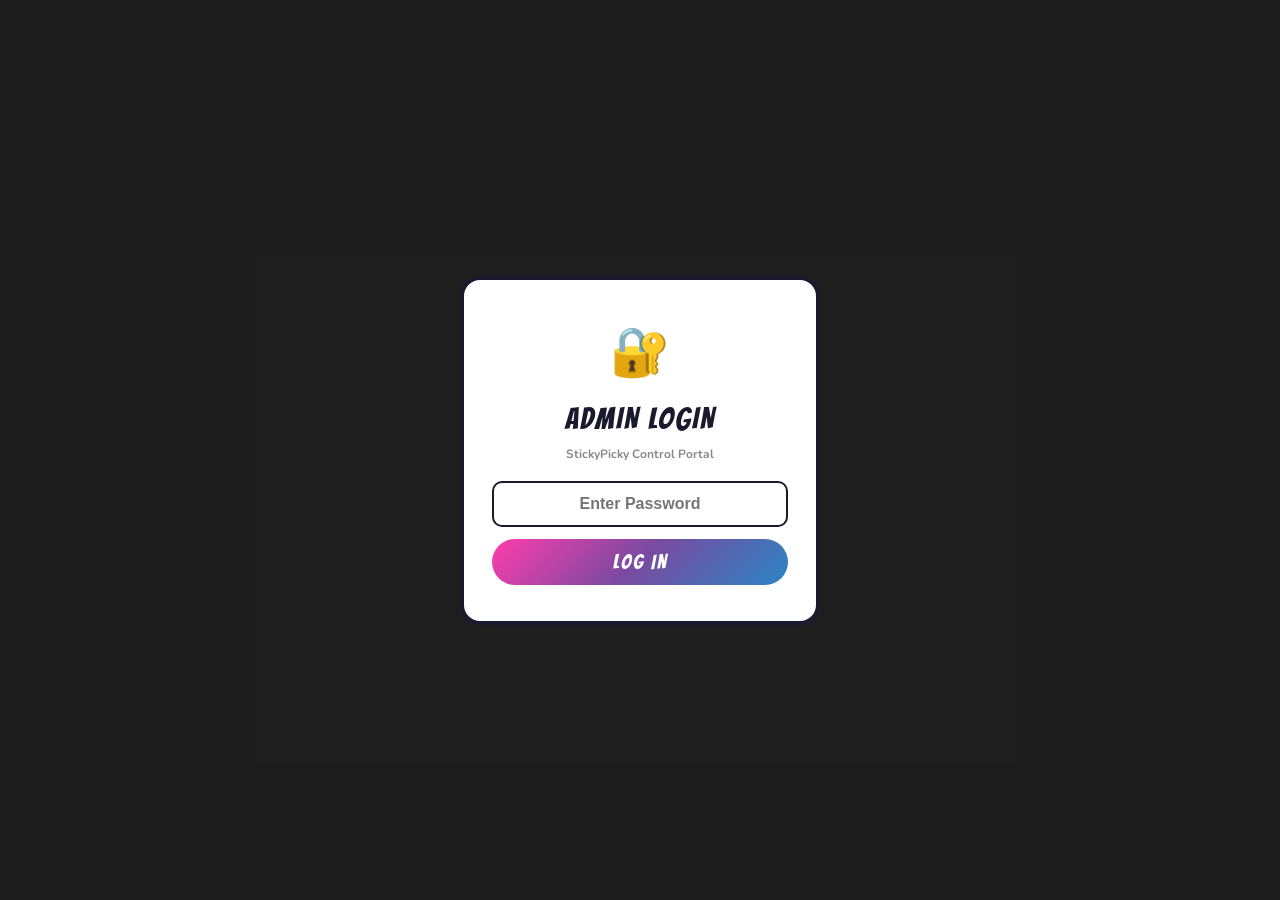
<file: admin.html>
<!DOCTYPE html>
<html lang="en">
<head>
  <meta charset="UTF-8">
  <meta name="viewport" content="width=device-width, initial-scale=1.0">
  <title>Sidebar Admin Portal — StickyPicky</title>
  <link href="https://fonts.googleapis.com/css2?family=Bangers&family=Nunito:wght@400;700;800;900&display=swap" rel="stylesheet">
  <link rel="stylesheet" href="css/styles.css">
  <style>
    body { background: #f2f2f8; margin: 0; padding: 0; }
    .admin-wrapper { display: flex; min-height: 100vh; }
    .admin-sidebar {
      width: 250px;
      background: var(--dk);
      color: #fff;
      padding: 24px 16px;
      flex-shrink: 0;
      display: flex;
      flex-direction: column;
      border-right: 4px solid var(--pk);
    }
    .sidebar-logo {
      font-family: 'Bangers', cursive;
      font-size: 28px;
      color: var(--yw);
      letter-spacing: 2px;
      margin-bottom: 28px;
      text-align: center;
    }
    .sidebar-menu {
      display: flex;
      flex-direction: column;
      gap: 8px;
      flex: 1;
    }
    .sitem {
      padding: 12px 16px;
      border-radius: 12px;
      font-weight: 800;
      font-size: 14px;
      color: rgba(255,255,255,0.75);
      background: none;
      border: none;
      cursor: pointer;
      text-align: left;
      display: flex;
      align-items: center;
      gap: 12px;
      transition: all 0.2s ease;
    }
    .sitem:hover, .sitem.on {
      background: var(--g1);
      color: #fff;
      box-shadow: 0 4px 12px rgba(255, 60, 172, 0.3);
    }
    .admin-content {
      flex: 1;
      padding: 28px;
      overflow-y: auto;
    }
    .admin-header-bar {
      display: flex;
      justify-content: space-between;
      align-items: center;
      margin-bottom: 24px;
      background: #fff;
      padding: 16px 20px;
      border-radius: 16px;
      border: 2px solid #eee;
    }
    .ac { background: #fff; border-radius: 16px; border: 2px solid #eee; padding: 20px; box-shadow: 0 2px 8px rgba(0,0,0,0.04); margin-bottom: 20px; }
    .act { font-weight: 900; font-size: 18px; margin-bottom: 14px; color: var(--dk); }
    .dg { display: grid; grid-template-columns: repeat(auto-fit, minmax(160px, 1fr)); gap: 14px; margin-bottom: 20px; }
    .dc { border-radius: 16px; padding: 18px; text-align: center; border: 2px solid rgba(0,0,0,0.05); }
    .dc.c1 { background: linear-gradient(135deg, #FF3CAC15, #FF3CAC08); }
    .dc.c2 { background: linear-gradient(135deg, #784BA015, #784BA008); }
    .dc.c3 { background: linear-gradient(135deg, #2B86C515, #2B86C508); }
    .dc.c4 { background: linear-gradient(135deg, #FFD93D25, #FFD93D08); }
    .dv { font-family: 'Bangers', cursive; font-size: 32px; color: var(--dk); }
    .dl { font-size: 11px; font-weight: 700; color: #888; }
    .afg { margin-bottom: 14px; }
    .afg label { display: block; font-weight: 800; font-size: 12px; margin-bottom: 4px; color: #444; }
    .afg input, .afg select, .afg textarea {
      width: 100%;
      padding: 10px 14px;
      border: 2px solid #ddd;
      border-radius: 10px;
      font-family: 'Nunito', sans-serif;
      font-size: 14px;
      font-weight: 700;
      outline: none;
    }
    .afg input:focus { border-color: var(--pk); }
    .asave { background: var(--g1); color: #fff; border: none; padding: 12px 24px; border-radius: 12px; font-weight: 900; cursor: pointer; font-size: 14px; }
    .login-overlay { position: fixed; inset: 0; background: rgba(0,0,0,0.88); z-index: 9999; display: flex; align-items: center; justify-content: center; padding: 16px; }
    .login-box { background: #fff; border-radius: 20px; border: 4px solid var(--dk); padding: 36px 28px; width: 100%; max-width: 360px; text-align: center; }

    @media (max-width: 768px) {
      .admin-wrapper { flex-direction: column; }
      .admin-sidebar { width: 100%; border-right: none; border-bottom: 4px solid var(--pk); padding: 16px; }
      .sidebar-menu { flex-direction: row; overflow-x: auto; }
      .sitem { white-space: nowrap; }
    }
  </style>
</head>
<body>

  <!-- ADMIN LOGIN MODAL -->
  <div class="login-overlay" id="ADMIN_LOGIN">
    <div class="login-box">
      <div style="font-size:48px;margin-bottom:8px">🔐</div>
      <div style="font-family:'Bangers',cursive;font-size:30px;letter-spacing:2px;color:var(--dk);margin-bottom:4px">ADMIN LOGIN</div>
      <div style="font-size:12px;color:#888;font-weight:700;margin-bottom:18px">StickyPicky Control Portal</div>
      <input id="APWD" type="password" placeholder="Enter Password" style="width:100%;padding:12px;border:2px solid var(--dk);border-radius:10px;font-size:16px;text-align:center;margin-bottom:12px;outline:none;font-weight:700" onkeydown="if(event.key==='Enter')aLogin()">
      <div id="AERR" style="display:none;color:#e53935;font-weight:800;font-size:12px;margin-bottom:10px">❌ Wrong password!</div>
      <button onclick="aLogin()" style="width:100%;padding:12px;background:var(--g1);color:#fff;border:none;border-radius:50px;font-family:'Bangers',cursive;font-size:20px;letter-spacing:2px;cursor:pointer">LOG IN</button>
    </div>
  </div>

  <!-- ADMIN SIDEBAR LAYOUT -->
  <div class="admin-wrapper" id="ADMIN_WRAPPER" style="display:none">
    <!-- LEFT SIDEBAR MENU -->
    <div class="admin-sidebar">
      <div class="sidebar-logo">⚙️ STICKYPICKY</div>
      <div class="sidebar-menu">
        <button class="sitem on" data-t="dash" onclick="swTab('dash')">📊 Dashboard</button>
        <button class="sitem" data-t="orders" onclick="swTab('orders')">📦 Orders</button>
        <button class="sitem" data-t="prods" onclick="swTab('prods')">🏷 Products</button>
        <button class="sitem" data-t="hero" onclick="swTab('hero')">🖼 Hero Banners</button>
        <button class="sitem" data-t="sets" onclick="swTab('sets')">⚙️ Settings</button>
      </div>
      <div style="margin-top:auto;padding-top:20px">
        <a href="index.html" style="display:block;text-align:center;background:rgba(255,255,255,0.1);color:#fff;padding:10px;border-radius:12px;font-weight:800;font-size:12px;text-decoration:none">🌐 View Storefront</a>
        <button onclick="aLogout()" style="width:100%;margin-top:8px;padding:8px;border-radius:10px;border:1px solid #e53935;background:none;color:#ff6b6b;font-size:12px;font-weight:800;cursor:pointer">🚪 Logout</button>
      </div>
    </div>

    <!-- RIGHT CONTENT AREA -->
    <div class="admin-content">
      <div class="admin-header-bar">
        <div>
          <h2 style="font-family:'Bangers',cursive;font-size:26px;letter-spacing:1px;margin:0" id="SECTION_TITLE">📊 ANALYTICS DASHBOARD</h2>
          <span style="font-size:11px;color:#888;font-weight:700">StickyPicky Control Panel</span>
        </div>
        <div style="display:flex;gap:10px;align-items:center">
          <button onclick="aLogout()" style="padding:8px 18px;background:#e53935;color:#fff;border:none;border-radius:20px;font-weight:900;font-size:13px;cursor:pointer;box-shadow:0 3px 8px rgba(229,57,53,0.3)">🚪 LOGOUT</button>
        </div>
      </div>

      <div id="T_dash" class="asec"></div>
      <div id="T_orders" class="asec" style="display:none"></div>
      <div id="T_prods" class="asec" style="display:none"></div>
      <div id="T_hero" class="asec" style="display:none"></div>
      <div id="T_sets" class="asec" style="display:none"></div>
    </div>
  </div>

  <script src="js/supabase.js"></script>
  <script src="js/cart.js"></script>
  <script>
    let ORDERS = [];

    function safeStr(s) {
      if (typeof s !== 'string') return String(s || '');
      return s.replace(/&/g, '&amp;').replace(/</g, '&lt;').replace(/>/g, '&gt;').replace(/"/g, '&quot;');
    }
    function safeAttr(s) {
      if (typeof s !== 'string') return String(s || '');
      return s.replace(/"/g, '&quot;');
    }

    function checkAdminAuth() {
      const isAuthed = sessionStorage.getItem('sp_admin_authed') === 'true';
      const loginModal = document.getElementById('ADMIN_LOGIN');
      const wrap = document.getElementById('ADMIN_WRAPPER');
      if (isAuthed) {
        if (loginModal) loginModal.style.display = 'none';
        if (wrap) wrap.style.display = 'flex';
        loadAdminData();
      } else {
        if (loginModal) loginModal.style.display = 'flex';
        if (wrap) wrap.style.display = 'none';
      }
    }

    function aLogin() {
      const pwd = localStorage.getItem('sp_pwd') || localStorage.getItem('sv_pwd') || 'stickypicky@admin2025';
      const inputVal = (document.getElementById('APWD')?.value || '').trim();

      if (inputVal && inputVal === pwd) {
        sessionStorage.setItem('sp_admin_authed', 'true');
        document.getElementById('AERR').style.display = 'none';
        checkAdminAuth();
      } else {
        document.getElementById('AERR').style.display = 'block';
        document.getElementById('APWD').value = '';
      }
    }

    function aLogout() {
      sessionStorage.removeItem('sp_admin_authed');
      sessionStorage.removeItem('sv_admin_authed');
      location.reload();
    }

    async function loadAdminData() {
      try {
        const ords = await sbGet('sv_orders', 'order=ts.desc');
        if (ords && ords.length) ORDERS = ords;
      } catch (e) {
        console.warn('Orders load DB warning:', e);
      }
      try {
        const localOrds = JSON.parse(localStorage.getItem('sp_local_orders') || '[]');
        if (localOrds && localOrds.length) {
          const merged = [...ORDERS];
          localOrds.forEach(lo => {
            if (!merged.some(x => x.id === lo.id)) merged.push(lo);
          });
          ORDERS = merged;
        }
      } catch(e) {}
      rDash();
    }

    function swTab(t) {
      document.querySelectorAll('.sitem').forEach(b => b.classList.toggle('on', b.dataset.t === t));
      document.querySelectorAll('.asec').forEach(s => s.style.display = 'none');
      document.getElementById('T_' + t).style.display = 'block';

      const titleMap = {
        dash: '📊 ANALYTICS DASHBOARD',
        orders: '📦 CUSTOMER ORDERS MANAGER',
        prods: '🏷 PRODUCT CATALOGUE MANAGER',
        hero: '🖼 HERO BANNERS MANAGER',
        sets: '⚙️ STORE SETTINGS'
      };
      document.getElementById('SECTION_TITLE').textContent = titleMap[t] || 'ADMIN PANEL';

      if (t === 'dash') rDash();
      else if (t === 'orders') rOrders();
      else if (t === 'prods') rProds();
      else if (t === 'hero') rHero();
      else if (t === 'sets') rSets();
    }

    function rDash() {
      const rev = ORDERS.reduce((s, o) => s + (o.tot || 0), 0);
      const nw = ORDERS.filter(o => o.status === 'New').length;
      const sh = ORDERS.filter(o => o.status === 'Shipped').length;
      const dl = ORDERS.filter(o => o.status === 'Delivered').length;

      document.getElementById('T_dash').innerHTML = `
        <div class="dg">
          <div class="dc c1"><div style="font-size:24px">💰</div><div class="dv">₹${rev}</div><div class="dl">Total Revenue</div></div>
          <div class="dc c2"><div style="font-size:24px">📦</div><div class="dv">${ORDERS.length}</div><div class="dl">Total Orders</div></div>
          <div class="dc c3"><div style="font-size:24px">🆕</div><div class="dv">${nw}</div><div class="dl">New Orders</div></div>
          <div class="dc c4"><div style="font-size:24px">🚚</div><div class="dv">${dl}</div><div class="dl">Delivered</div></div>
        </div>

        <div class="ac">
          <div class="act">🔥 Recent Customer Orders</div>
          ${ORDERS.slice(0, 5).map(o => `
            <div style="display:flex;justify-content:space-between;align-items:center;padding:12px 0;border-bottom:1px solid #eee">
              <div>
                <div style="font-weight:900;font-size:14px">#${safeStr(o.id)} — ${safeStr(o.name)} (${safeStr(o.phone)})</div>
                <div style="font-size:12px;color:#888">${safeStr(o.date)} · ${safeStr(o.pay)}</div>
              </div>
              <div style="text-align:right">
                <div style="font-family:'Bangers',cursive;font-size:22px;color:var(--pk)">₹${o.tot}</div>
                <span style="background:var(--yw);color:var(--dk);padding:2px 10px;border-radius:12px;font-size:11px;font-weight:900">${safeStr(o.status)}</span>
              </div>
            </div>
          `).join('') || '<p style="color:#aaa;text-align:center;padding:24px">No orders yet</p>'}
        </div>
      `;
    }

    function rOrders(filter = 'all') {
      const list = filter === 'all' ? ORDERS : ORDERS.filter(o => o.status === filter);
      document.getElementById('T_orders').innerHTML = `
        <div class="ac">
          <div style="display:flex;gap:8px;flex-wrap:wrap;margin-bottom:16px">
            ${['all', 'New', 'Packed', 'Shipped', 'Delivered', 'Cancelled'].map(st => `
              <button onclick="rOrders('${st}')" style="padding:8px 16px;border-radius:20px;border:2px solid var(--dk);font-weight:800;font-size:12px;cursor:pointer;background:${filter === st ? 'var(--dk)' : '#fff'};color:${filter === st ? '#fff' : 'var(--dk)'}">${st === 'all' ? 'All Orders' : st}</button>
            `).join('')}
          </div>

          ${list.map(o => {
            const cleanPhone = (o.phone || '').replace(/[\s\-\+]/g, '');
            const items = Array.isArray(o.items) ? o.items : [];
            return `
              <div style="background:#f9f9ff;border-radius:14px;padding:16px;margin-bottom:16px;border:2px solid #eee">
                <div style="display:flex;justify-content:space-between;align-items:flex-start;flex-wrap:wrap;gap:12px">
                  <div style="flex:1;min-width:260px">
                    <div style="display:flex;align-items:center;gap:10px">
                      <span style="font-family:'Bangers',cursive;font-size:24px;color:var(--pk)">#${safeStr(o.id)}</span>
                      <span style="background:var(--yw);color:var(--dk);padding:2px 10px;border-radius:12px;font-size:11px;font-weight:900">${safeStr(o.status)}</span>
                    </div>
                    <div style="font-weight:900;font-size:16px;margin-top:4px">${safeStr(o.name)}</div>
                    <div style="font-size:13px;font-weight:800;color:var(--bl);margin-top:2px">
                      📱 Phone: ${safeStr(o.phone)} 
                      ${cleanPhone ? `<a href="https://wa.me/91${cleanPhone}?text=${encodeURIComponent('Hi ' + (o.name||'') + '! Regarding your StickyPicky order #' + (o.id||''))}" target="_blank" style="background:#25D366;color:#fff;padding:2px 8px;border-radius:10px;font-size:11px;text-decoration:none;margin-left:6px;font-weight:900">💬 WhatsApp Customer</a>` : ''}
                    </div>
                    <div style="font-size:13px;color:#444;margin-top:4px">📍 <b>Address:</b> ${safeStr(o.addr)}</div>
                    <div style="font-size:12px;color:#888;margin-top:4px">🗓️ ${safeStr(o.date)} · Payment Mode: <b>${safeStr(o.pay)}</b></div>
                  </div>

                  <div style="text-align:right">
                    <div style="font-family:'Bangers',cursive;font-size:30px;color:var(--pk)">₹${o.tot}</div>
                    <div style="display:flex;gap:6px;margin-top:8px;flex-wrap:wrap;justify-content:flex-end">
                      ${['New', 'Packed', 'Shipped', 'Delivered', 'Cancelled'].map(st => `
                        <button onclick="updStatus('${safeStr(o.id)}', '${st}')" style="padding:6px 10px;border-radius:10px;border:2px solid var(--dk);font-size:11px;font-weight:900;background:${o.status === st ? 'var(--dk)' : '#fff'};color:${o.status === st ? '#fff' : 'var(--dk)'};cursor:pointer">${st}</button>
                      `).join('')}
                      <button onclick="delOrder('${safeStr(o.id)}')" style="padding:6px 10px;border-radius:10px;border:2px solid #e53935;color:#e53935;font-weight:900;font-size:11px;background:#fff;cursor:pointer">🗑 Del</button>
                    </div>
                  </div>
                </div>

                <!-- ORDERED PRODUCTS LIST WITH IMAGES -->
                <div style="margin-top:14px;padding-top:12px;border-top:1px dashed #ccc">
                  <div style="font-weight:900;font-size:12px;color:var(--dk);margin-bottom:8px">🛍️ ORDERED PRODUCTS (${items.length} items):</div>
                  <div style="display:flex;flex-direction:column;gap:8px">
                    ${items.map(it => `
                      <div style="display:flex;align-items:center;gap:10px;background:#fff;padding:8px 12px;border-radius:10px;border:1px solid #ddd">
                        <img src="${safeStr(it.img || 'https://images.unsplash.com/photo-1578632767115-351597cf2477?w=120&auto=format&fit=crop&q=80')}" style="width:48px;height:48px;border-radius:8px;object-fit:cover;border:1px solid #ddd" alt="Product">
                        <div style="flex:1">
                          <div style="font-weight:900;font-size:13px;color:var(--dk)">${safeStr(it.nm)}</div>
                          <div style="font-size:12px;color:var(--pk);font-weight:800">Price: ₹${it.pr} × ${it.q} = ₹${it.pr * it.q}</div>
                        </div>
                      </div>
                    `).join('') || '<div style="font-size:12px;color:#aaa">No item details recorded</div>'}
                  </div>
                </div>
              </div>
            `;
          }).join('') || '<p style="color:#aaa;text-align:center;padding:30px">No orders found</p>'}
        </div>
      `;
    }

    async function updStatus(id, st) {
      const o = ORDERS.find(x => x.id === id);
      if (!o) return;
      o.status = st;
      try {
        await sbPatch('sv_orders', 'id=eq.' + encodeURIComponent(id), { status: st });
      } catch (e) { console.error(e); }
      rOrders();
      showToast('✅ Status updated to ' + st);
    }

    async function delOrder(id) {
      if (!confirm('Delete order #' + id + '?')) return;
      ORDERS = ORDERS.filter(x => x.id !== id);
      try {
        await sbDelete('sv_orders', 'id=eq.' + encodeURIComponent(id));
      } catch (e) { console.error(e); }
      rOrders();
      showToast('🗑 Order deleted');
    }

    function rProds() {
      document.getElementById('T_prods').innerHTML = `
        <button onclick="toggleAddProductForm()" style="width:100%;padding:14px;background:var(--g1);color:#fff;border:none;border-radius:12px;font-weight:900;font-size:14px;cursor:pointer;margin-bottom:16px">+ Add New Product</button>

        <div id="ADD_PROD_FORM" style="display:none" class="ac">
          <div class="act">➕ Add New Product</div>
          <div class="afg"><label>Product Name *</label><input id="nNM" type="text" placeholder="e.g. Gojo Satoru Sticker"></div>
          <div class="afg"><label>Description</label><input id="nDS" type="text" placeholder="e.g. Anime die-cut vinyl sticker"></div>
          <div class="afg"><label>Price (₹) *</label><input id="nPR" type="number" placeholder="15"></div>
          <div class="afg">
            <label>Category</label>
            <select id="nCAT">
              <option value="sticker">Sticker</option>
              <option value="poster">Poster</option>
              <option value="polaroid">Polaroid</option>
              <option value="offer">Offer</option>
            </select>
          </div>
          <div class="afg"><label>Badge (HOT / NEW / TREND)</label><input id="nBG" type="text" placeholder="HOT"></div>
          <div class="afg">
            <label>Product Image (Upload File OR Enter URL) *</label>
            <input type="file" id="nFILE" accept="image/*" onchange="handleImageFileSelect(this, 'nIMG', 'nPREV')" style="margin-bottom:8px;background:#fff;padding:8px">
            <input id="nIMG" type="text" placeholder="OR enter image URL (https://... or images/...)">
            <div style="margin-top:8px">
              <img id="nPREV" src="" style="display:none;width:80px;height:80px;border-radius:10px;object-fit:cover;border:2px solid var(--dk)">
            </div>
          </div>
          <div style="display:flex;gap:8px">
            <button class="asave" onclick="saveNewProduct()">Save Product</button>
            <button class="acanc" style="background:none;border:2px solid #ddd;padding:10px 16px;border-radius:10px;font-weight:800;font-size:13px;color:#888;cursor:pointer" onclick="document.getElementById('ADD_PROD_FORM').style.display='none'">Cancel</button>
          </div>
        </div>

        <div id="EDIT_PROD_FORM" style="display:none" class="ac">
          <div class="act">✏️ Edit Product</div>
          <input type="hidden" id="eID">
          <div class="afg"><label>Product Name *</label><input id="eNM" type="text"></div>
          <div class="afg"><label>Description</label><input id="eDS" type="text"></div>
          <div class="afg"><label>Price (₹) *</label><input id="ePR" type="number"></div>
          <div class="afg">
            <label>Category</label>
            <select id="eCAT">
              <option value="sticker">Sticker</option>
              <option value="poster">Poster</option>
              <option value="polaroid">Polaroid</option>
              <option value="offer">Offer</option>
            </select>
          </div>
          <div class="afg"><label>Badge (HOT / NEW / TREND)</label><input id="eBG" type="text"></div>
          <div class="afg">
            <label>Product Image (Upload File OR Enter URL) *</label>
            <input type="file" id="eFILE" accept="image/*" onchange="handleImageFileSelect(this, 'eIMG', 'ePREV')" style="margin-bottom:8px;background:#fff;padding:8px">
            <input id="eIMG" type="text" placeholder="OR enter image URL">
            <div style="margin-top:8px">
              <img id="ePREV" src="" style="display:none;width:80px;height:80px;border-radius:10px;object-fit:cover;border:2px solid var(--dk)">
            </div>
          </div>
          <div style="display:flex;gap:8px">
            <button class="asave" onclick="saveEditProduct()">Update Product</button>
            <button class="acanc" style="background:none;border:2px solid #ddd;padding:10px 16px;border-radius:10px;font-weight:800;font-size:13px;color:#888;cursor:pointer" onclick="document.getElementById('EDIT_PROD_FORM').style.display='none'">Cancel</button>
          </div>
        </div>

        <div class="ac">
          <div class="act">🏷 Store Catalogue (${STORE_PRODUCTS.length} products)</div>
          ${STORE_PRODUCTS.map(p => `
            <div style="background:#fff;border-radius:12px;border:2px solid #eee;padding:12px;margin-bottom:10px;display:flex;align-items:center;gap:12px">
              <img src="${p.img || ''}" style="width:54px;height:54px;border-radius:10px;object-fit:cover" alt="${safeStr(p.nm)}">
              <div style="flex:1;min-width:0">
                <div style="font-weight:900;font-size:14px">${safeStr(p.nm)}</div>
                <div style="font-family:'Bangers',cursive;font-size:20px;color:var(--pk)">₹${p.pr}</div>
                <div style="font-size:11px;color:#aaa">${safeStr(p.cat)} · ${safeStr(p.bg || 'No badge')}</div>
              </div>
              <button onclick="editProduct('${safeStr(p.id)}')" style="padding:6px 14px;border-radius:10px;border:2px solid var(--bl);color:var(--bl);font-weight:900;font-size:12px;background:#fff;cursor:pointer">✏️ Edit</button>
              <button onclick="delProduct('${safeStr(p.id)}')" style="padding:6px 14px;border-radius:10px;border:2px solid #e53935;color:#e53935;font-weight:900;font-size:12px;background:#fff;cursor:pointer">🗑 Delete</button>
            </div>
          `).join('')}
        </div>
      `;
    }

    function handleImageFileSelect(fileInput, targetInputId, previewImgId) {
      const file = fileInput.files[0];
      if (!file) return;

      const reader = new FileReader();
      reader.onload = function(e) {
        const img = new Image();
        img.onload = function() {
          const canvas = document.createElement('canvas');
          const maxDim = 300;
          let width = img.width;
          let height = img.height;
          if (width > height) {
            if (width > maxDim) {
              height = Math.round((height * maxDim) / width);
              width = maxDim;
            }
          } else {
            if (height > maxDim) {
              width = Math.round((width * maxDim) / height);
              height = maxDim;
            }
          }
          canvas.width = width;
          canvas.height = height;
          const ctx = canvas.getContext('2d');
          ctx.drawImage(img, 0, 0, width, height);
          const dataUrl = canvas.toDataURL('image/jpeg', 0.65);

          document.getElementById(targetInputId).value = dataUrl;
          const prevEl = document.getElementById(previewImgId);
          if (prevEl) {
            prevEl.src = dataUrl;
            prevEl.style.display = 'block';
          }
        };
        img.src = e.target.result;
      };
      reader.readAsDataURL(file);
    }

    function toggleAddProductForm() {
      const addForm = document.getElementById('ADD_PROD_FORM');
      const editForm = document.getElementById('EDIT_PROD_FORM');
      if (editForm) editForm.style.display = 'none';
      if (!addForm) return;

      const isHidden = addForm.style.display === 'none' || !addForm.style.display;
      if (isHidden) {
        document.getElementById('nNM').value = '';
        document.getElementById('nDS').value = '';
        document.getElementById('nPR').value = '';
        document.getElementById('nCAT').value = 'sticker';
        document.getElementById('nBG').value = '';
        document.getElementById('nIMG').value = '';
        const prev = document.getElementById('nPREV');
        if (prev) { prev.src = ''; prev.style.display = 'none'; }
        addForm.style.display = 'block';
        addForm.scrollIntoView({ behavior: 'smooth' });
      } else {
        addForm.style.display = 'none';
      }
    }

    function editProduct(id) {
      const p = STORE_PRODUCTS.find(x => x.id === id);
      if (!p) return;
      document.getElementById('ADD_PROD_FORM').style.display = 'none';
      const form = document.getElementById('EDIT_PROD_FORM');
      if (!form) return;
      document.getElementById('eID').value = p.id;
      document.getElementById('eNM').value = p.nm || '';
      document.getElementById('eDS').value = p.ds || '';
      document.getElementById('ePR').value = p.pr || 0;
      document.getElementById('eCAT').value = p.cat || 'sticker';
      document.getElementById('eBG').value = p.bg || '';
      document.getElementById('eIMG').value = p.img || '';

      const prevEl = document.getElementById('ePREV');
      if (prevEl && p.img) {
        prevEl.src = p.img;
        prevEl.style.display = 'block';
      } else if (prevEl) {
        prevEl.style.display = 'none';
      }

      form.style.display = 'block';
      form.scrollIntoView({ behavior: 'smooth' });
    }

    async function saveEditProduct() {
      const id = document.getElementById('eID').value;
      const p = STORE_PRODUCTS.find(x => x.id === id);
      if (!p) return;

      const nm = document.getElementById('eNM').value.trim();
      const pr = parseInt(document.getElementById('ePR').value) || 0;
      if (!nm || !pr) {
        showToast('⚠️ Product Name and Price required!');
        return;
      }

      p.nm = nm;
      p.ds = document.getElementById('eDS').value.trim();
      p.pr = pr;
      p.cat = document.getElementById('eCAT').value;
      p.bg = document.getElementById('eBG').value.trim();
      p.bt = (p.bg || '').toLowerCase();
      p.img = document.getElementById('eIMG').value.trim() || p.img;

      try {
        await sbPatch('sv_products', 'id=eq.' + encodeURIComponent(id), {
          nm: p.nm, ds: p.ds, pr: p.pr, cat: p.cat, bg: p.bg, bt: p.bt, img: p.img
        });
      } catch (e) { console.error(e); }

      try {
        localStorage.setItem('sp_local_products', JSON.stringify(STORE_PRODUCTS));
        localStorage.setItem('sv_local_products', JSON.stringify(STORE_PRODUCTS));
      } catch(e) { console.warn('LocalStorage limit full:', e); }
      window.STORE_PRODUCTS = STORE_PRODUCTS;
      document.getElementById('EDIT_PROD_FORM').style.display = 'none';
      rProds();
      showToast('✅ Product Updated!');
    }

    async function saveNewProduct() {
      const nmEl = document.getElementById('nNM');
      const prEl = document.getElementById('nPR');
      if (!nmEl || !prEl) return;

      const nm = nmEl.value.trim();
      const pr = parseInt(prEl.value) || 0;
      if (!nm || !pr) {
        alert('⚠️ Please enter Product Name and Price!');
        showToast('⚠️ Product Name and Price required!');
        return;
      }

      const p = {
        id: 'p_' + Date.now(),
        nm: nm,
        ds: (document.getElementById('nDS')?.value || '').trim() || 'Vinyl Sticker',
        pr: pr,
        cat: document.getElementById('nCAT')?.value || 'sticker',
        bg: (document.getElementById('nBG')?.value || '').trim(),
        bt: ((document.getElementById('nBG')?.value || '').trim()).toLowerCase(),
        on_sale: true,
        img: (document.getElementById('nIMG')?.value || '').trim() || 'https://images.unsplash.com/photo-1578632767115-351597cf2477?w=600&auto=format&fit=crop&q=80'
      };

      STORE_PRODUCTS.unshift(p);
      try {
        localStorage.setItem('sp_local_products', JSON.stringify(STORE_PRODUCTS));
        localStorage.setItem('sv_local_products', JSON.stringify(STORE_PRODUCTS));
      } catch(e) { console.warn('LocalStorage limit full:', e); }
      window.STORE_PRODUCTS = STORE_PRODUCTS;

      try {
        await sbPost('sv_products', p);
      } catch (e) {
        console.warn('DB save warning, saved locally:', e);
      }

      const form = document.getElementById('ADD_PROD_FORM');
      if (form) form.style.display = 'none';
      rProds();
      showToast('✅ Product Added Successfully!');
    }

    async function delProduct(id) {
      if (!confirm('Delete this product?')) return;
      STORE_PRODUCTS = STORE_PRODUCTS.filter(p => p.id !== id);
      try {
        localStorage.setItem('sp_local_products', JSON.stringify(STORE_PRODUCTS));
        localStorage.setItem('sv_local_products', JSON.stringify(STORE_PRODUCTS));
      } catch(e) { console.warn('LocalStorage limit full:', e); }
      window.STORE_PRODUCTS = STORE_PRODUCTS;

      try {
        await sbDelete('sv_products', 'id=eq.' + encodeURIComponent(id));
      } catch (e) { console.error(e); }
      rProds();
      showToast('🗑 Product deleted');
    }

    function rHero() {
      document.getElementById('T_hero').innerHTML = `
        <div class="ac">
          <div class="act">🖼 Hero Banners & Slideshow (${STORE_BANNERS.length} Banners)</div>
          ${STORE_BANNERS.map((b, idx) => `
            <div style="background:#f9f9ff;border-radius:12px;padding:16px;margin-bottom:14px;border:2px solid #eee">
              <div style="display:flex;align-items:center;gap:14px;margin-bottom:12px">
                <img src="${b.img || ''}" style="width:90px;height:60px;border-radius:10px;object-fit:cover;border:2px solid var(--dk)">
                <div style="flex:1">
                  <div style="font-weight:900;font-size:15px">${safeStr(b.title)}</div>
                  <div style="font-size:12px;color:#888">${safeStr(b.sub)}</div>
                  <div style="font-size:11px;color:var(--pk);font-weight:800;margin-top:4px">Badge: ${safeStr(b.badge || 'None')} · CTA: ${safeStr(b.cta || 'Shop Now')} (${safeStr(b.cta_link || 'shop.html')})</div>
                </div>
              </div>
              
              <div style="background:#fff;border-radius:10px;padding:12px;border:1px solid #ddd">
                <div style="font-weight:800;font-size:12px;margin-bottom:8px;color:var(--dk)">✏️ Edit Banner #${idx + 1}</div>
                <div class="afg"><label>Banner Title</label><input id="bTITLE_${b.id || idx}" value="${safeAttr(b.title)}"></div>
                <div class="afg"><label>Subtitle</label><input id="bSUB_${b.id || idx}" value="${safeAttr(b.sub)}"></div>
                <div class="afg"><label>Badge Text</label><input id="bBADGE_${b.id || idx}" value="${safeAttr(b.badge)}"></div>
                <div class="afg">
                  <label>Image (Upload File OR Enter URL)</label>
                  <input type="file" accept="image/*" onchange="handleImageFileSelect(this, 'bIMG_${b.id || idx}', 'bPREV_${b.id || idx}')" style="margin-bottom:6px;background:#f8f8f8;padding:6px">
                  <input id="bIMG_${b.id || idx}" value="${safeAttr(b.img)}">
                  <div style="margin-top:6px">
                    <img id="bPREV_${b.id || idx}" src="${b.img || ''}" style="width:80px;height:50px;border-radius:8px;object-fit:cover;border:1px solid var(--dk)">
                  </div>
                </div>
                <div class="afg"><label>Button Text (CTA)</label><input id="bCTA_${b.id || idx}" value="${safeAttr(b.cta)}"></div>
                <div class="afg"><label>Button Link (URL)</label><input id="bLINK_${b.id || idx}" value="${safeAttr(b.cta_link)}"></div>
                <button class="asave" onclick="saveBannerDB('${b.id || ('b' + (idx+1))}', ${idx})">Save Banner to Database</button>
              </div>
            </div>
          `).join('')}
        </div>
      `;
    }

    async function saveBannerDB(bId, idx) {
      const banner = STORE_BANNERS[idx];
      if (!banner) return;

      banner.title = document.getElementById('bTITLE_' + (bId || idx)).value.trim();
      banner.sub = document.getElementById('bSUB_' + (bId || idx)).value.trim();
      banner.badge = document.getElementById('bBADGE_' + (bId || idx)).value.trim();
      banner.img = document.getElementById('bIMG_' + (bId || idx)).value.trim();
      banner.cta = document.getElementById('bCTA_' + (bId || idx)).value.trim();
      banner.cta_link = document.getElementById('bLINK_' + (bId || idx)).value.trim();

      localStorage.setItem('sv_local_banners', JSON.stringify(STORE_BANNERS));
      window.STORE_BANNERS = STORE_BANNERS;

      try {
        await sbPatch('sv_banners', 'id=eq.' + encodeURIComponent(bId), {
          title: banner.title,
          sub: banner.sub,
          badge: banner.badge,
          img: banner.img,
          cta: banner.cta,
          cta_link: banner.cta_link
        });
      } catch (e) { console.error('Banner save error:', e); }

      rHero();
      showToast('✅ Banner Saved to Supabase Database!');
    }

    function rSets() {
      document.getElementById('T_sets').innerHTML = `
        <div class="ac">
          <div class="act">⚙️ General Store Settings</div>
          <div class="afg"><label>Store Name</label><input id="sNM" value="${safeStr(STORE_CONFIG.nm)}"></div>
          <div class="afg"><label>WhatsApp Number (with Country Code e.g. 919566743599)</label><input id="sWA" value="${safeStr(STORE_CONFIG.wa)}"></div>
          <div class="afg"><label>Minimum Order Value (₹)</label><input id="sMIN" type="number" value="${STORE_CONFIG.min_order}"></div>
          <div class="afg"><label>Announcement Marquee Text (Use | to separate items)</label><input id="sANN" value="${safeStr(STORE_CONFIG.ann)}"></div>
        </div>

        <div class="ac">
          <div class="act">⚡ Launch Offer Deal Settings</div>
          <div class="afg"><label>Launch Offer Bundle Title</label><input id="sOFTITLE" value="${safeStr(STORE_CONFIG.of_title || '7 A5 POSTERS BUNDLE')}"></div>
          <div class="afg"><label>Launch Offer Price (₹)</label><input id="sOFP" type="number" value="${STORE_CONFIG.ofp || 149}"></div>
          <div class="afg"><label>Original Price (₹)</label><input id="sOFORIG" type="number" value="${STORE_CONFIG.of_orig || 203}"></div>
        </div>

        <div class="ac">
          <div class="act">💳 Payment Gateway Credentials</div>
          <div class="afg"><label>Razorpay Key ID (rzp_live_... / rzp_test_...)</label><input id="sRZP" value="${safeStr(STORE_CONFIG.rzp_key)}"></div>
          <button class="asave" onclick="saveStoreSets()">Save Store Settings</button>
        </div>

        <div class="ac">
          <div class="act">🔐 Change Admin Password</div>
          <div class="afg"><label>New Password</label><input id="sNP" type="password" placeholder="New Password"></div>
          <button class="asave" onclick="updateAdminPwd()">Update Password</button>
        </div>
      `;
    }

    async function saveStoreSets() {
      STORE_CONFIG.nm = document.getElementById('sNM').value.trim();
      STORE_CONFIG.wa = document.getElementById('sWA').value.trim();
      STORE_CONFIG.min_order = parseInt(document.getElementById('sMIN').value) || 199;
      STORE_CONFIG.ann = document.getElementById('sANN').value.trim();

      STORE_CONFIG.of_title = document.getElementById('sOFTITLE').value.trim();
      STORE_CONFIG.ofp = parseInt(document.getElementById('sOFP').value) || 149;
      STORE_CONFIG.of_orig = parseInt(document.getElementById('sOFORIG').value) || 203;
      STORE_CONFIG.rzp_key = document.getElementById('sRZP').value.trim();

      localStorage.setItem('sp_local_config', JSON.stringify(STORE_CONFIG));
      localStorage.setItem('sv_local_config', JSON.stringify(STORE_CONFIG));
      window.STORE_CONFIG = STORE_CONFIG;

      if (typeof window.applyStoreConfigData === 'function') window.applyStoreConfigData();

      try {
        await sbPatch('sv_config', 'id=eq.1', {
          nm: STORE_CONFIG.nm,
          wa: STORE_CONFIG.wa,
          min_order: STORE_CONFIG.min_order,
          ann: STORE_CONFIG.ann,
          of_title: STORE_CONFIG.of_title,
          ofp: STORE_CONFIG.ofp,
          of_orig: STORE_CONFIG.of_orig,
          rzp_key: STORE_CONFIG.rzp_key,
          updated_at: new Date().toISOString()
        });
      } catch(e) { console.error('Save config error:', e); }
      showToast('✅ All Settings Saved to Database!');
    }

    function updateAdminPwd() {
      const np = document.getElementById('sNP').value;
      if (!np) return;
      localStorage.setItem('sp_pwd', np);
      localStorage.setItem('sv_pwd', np);
      showToast('✅ Password Updated!');
    }

    document.addEventListener('DOMContentLoaded', async () => {
      await initStoreData();
      checkAdminAuth();
    });
  </script>
</body>
</html>
</file>
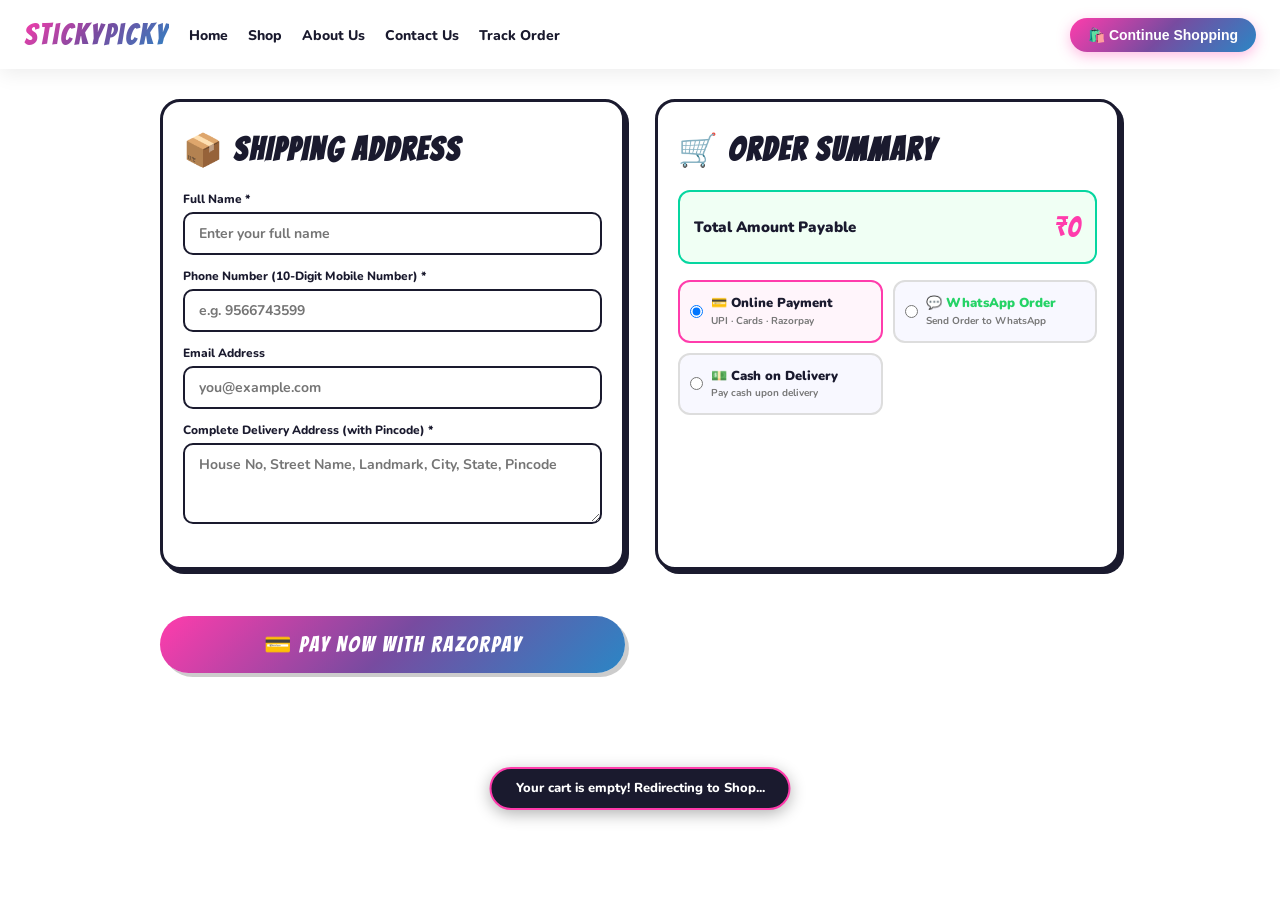
<file: checkout.html>
<!DOCTYPE html>
<html lang="en">
<head>
  <meta charset="UTF-8">
  <meta name="viewport" content="width=device-width, initial-scale=1.0">
  <title>Checkout & Payment — StickyPicky</title>
  <link href="https://fonts.googleapis.com/css2?family=Bangers&family=Nunito:wght@400;700;800;900&display=swap" rel="stylesheet">
  <link rel="stylesheet" href="css/styles.css">
  <script src="https://checkout.razorpay.com/v1/checkout.js"></script>
  <style>
    .co-container {
      max-width: 1000px;
      margin: 30px auto;
      padding: 0 20px;
      display: grid;
      grid-template-columns: repeat(auto-fit, minmax(320px, 1fr));
      gap: 30px;
    }
    .co-box {
      background: #fff;
      border-radius: 20px;
      border: 3px solid var(--dk);
      box-shadow: var(--shadow-neo);
      padding: 24px 20px;
    }
    .co-box h2 {
      font-family: 'Bangers', cursive;
      font-size: 32px;
      letter-spacing: 2px;
      margin-bottom: 16px;
    }
    .fg { margin-bottom: 12px; }
    .fg label { display: block; font-weight: 800; font-size: 12px; margin-bottom: 4px; color: var(--dk); }
    .fg input, .fg textarea {
      width: 100%;
      padding: 10px 14px;
      border: 2px solid var(--dk);
      border-radius: 10px;
      font-family: 'Nunito', sans-serif;
      font-size: 14px;
      font-weight: 700;
      outline: none;
    }
    .fg input:focus, .fg textarea:focus { border-color: var(--pk); }
    .order-item-row {
      display: flex;
      justify-content: space-between;
      align-items: center;
      padding: 8px 0;
      border-bottom: 1px dashed #eee;
      font-size: 13px;
      font-weight: 700;
    }
    .pay-btn {
      background: var(--g1);
      color: #fff;
      border: none;
      width: 100%;
      padding: 16px;
      border-radius: 50px;
      font-family: 'Bangers', cursive;
      font-size: 22px;
      cursor: pointer;
      letter-spacing: 2px;
      margin-top: 16px;
      box-shadow: 4px 4px 0 rgba(0,0,0,0.2);
    }
  </style>
</head>
<body>

  <!-- NAVBAR -->
  <nav>
    <div class="nav-brand">
      <a href="index.html" class="logo">StickyPicky</a>
      <ul class="nav-links">
        <li><a href="index.html">Home</a></li>
        <li><a href="shop.html">Shop</a></li>
        <li><a href="about.html">About Us</a></li>
        <li><a href="contact.html">Contact Us</a></li>
        <li><a href="track.html">Track Order</a></li>
      </ul>
    </div>
    <div class="nav-actions">
      <button class="mobile-toggle" onclick="toggleMobileMenu()">☰ Menu</button>
      <button class="cbtn" onclick="location.href='shop.html'">🛍️ Continue Shopping</button>
    </div>
  </nav>

  <!-- CHECKOUT MAIN -->
  <div class="co-container" id="CHECKOUT_MAIN">
    <!-- DELIVERY FORM -->
    <div class="co-box" id="CO_FORM_BOX">
      <h2>📦 SHIPPING ADDRESS</h2>
      <div class="fg">
        <label>Full Name *</label>
        <input id="FN" type="text" placeholder="Enter your full name">
      </div>
      <div class="fg">
        <label>Phone Number (10-Digit Mobile Number) *</label>
        <input id="FP" type="tel" placeholder="e.g. 9566743599" pattern="^[6-9]\d{9}$">
      </div>
      <div class="fg">
        <label>Email Address</label>
        <input id="FE" type="email" placeholder="you@example.com">
      </div>
      <div class="fg">
        <label>Complete Delivery Address (with Pincode) *</label>
        <textarea id="FA" rows="3" placeholder="House No, Street Name, Landmark, City, State, Pincode"></textarea>
      </div>
    </div>

    <!-- ORDER SUMMARY -->
    <div class="co-box" id="CO_SUMMARY_BOX">
      <h2>🛒 ORDER SUMMARY</h2>
      <div id="CO_ITEMS_LIST"></div>
      
      <div style="background:#f0fff4;border-radius:12px;padding:14px;margin:16px 0;display:flex;justify-content:space-between;align-items:center;border:2px solid var(--gr)">
        <span style="font-weight:900;font-size:15px">Total Amount Payable</span>
        <span id="CO_GRAND_TOTAL" style="font-family:'Bangers',cursive;font-size:28px;color:var(--pk);letter-spacing:1px">₹0</span>
      </div>

        <div style="display:grid;grid-template-columns:repeat(auto-fit, minmax(140px, 1fr));gap:10px;margin-top:8px">
          <label id="PAY_OPT_ONLINE" style="background:#fff5fb;border:2px solid var(--pk);border-radius:12px;padding:12px 10px;cursor:pointer;display:flex;align-items:center;gap:8px">
            <input type="radio" name="pay_method" value="Online" checked onchange="selectPayMethod('Online')">
            <div>
              <div style="font-weight:900;font-size:13px;color:var(--dk)">💳 Online Payment</div>
              <div style="font-size:10px;color:#777;font-weight:700">UPI · Cards · Razorpay</div>
            </div>
          </label>

          <label id="PAY_OPT_WA" style="background:#f8f8ff;border:2px solid #ddd;border-radius:12px;padding:12px 10px;cursor:pointer;display:flex;align-items:center;gap:8px">
            <input type="radio" name="pay_method" value="WA" onchange="selectPayMethod('WA')">
            <div>
              <div style="font-weight:900;font-size:13px;color:#25D366">💬 WhatsApp Order</div>
              <div style="font-size:10px;color:#777;font-weight:700">Send Order to WhatsApp</div>
            </div>
          </label>

          <label id="PAY_OPT_COD" style="background:#f8f8ff;border:2px solid #ddd;border-radius:12px;padding:12px 10px;cursor:pointer;display:flex;align-items:center;gap:8px">
            <input type="radio" name="pay_method" value="COD" onchange="selectPayMethod('COD')">
            <div>
              <div style="font-weight:900;font-size:13px;color:var(--dk)">💵 Cash on Delivery</div>
              <div style="font-size:10px;color:#777;font-weight:700">Pay cash upon delivery</div>
            </div>
          </label>
        </div>
      </div>

      <button class="pay-btn" id="PAYBTN" onclick="executeOrderPayment()">
        <span id="PAYBTNTEXT">💳 PAY NOW WITH RAZORPAY</span>
      </button>
    </div>
  </div>

  <!-- ORDER SUCCESS SCREEN -->
  <div class="co-container" id="ORDER_SUCCESS_BOX" style="display:none;max-width:600px;text-align:center">
    <div class="co-box" style="grid-column:1/-1;padding:40px 24px">
      <div style="font-size:64px">🎉</div>
      <h2 style="color:var(--gr);font-size:42px">ORDER PLACED SUCCESSFULLY!</h2>
      <p style="font-weight:700;color:#555;font-size:14px;margin:8px 0">Thank you for shopping with StickyPicky!</p>
      <div id="CONFIRMED_ORD_ID" style="background:#f0fff4;border-radius:12px;padding:12px;font-family:monospace;font-weight:900;color:var(--dk);font-size:18px;margin:16px 0;border:2px dashed var(--gr)">Order #SV00000</div>
      <div id="CONFIRMED_PAY_MODE" style="font-size:13px;font-weight:800;color:var(--pk);margin-bottom:8px">Payment Mode: Cash on Delivery</div>
      <p style="font-size:13px;color:#888;font-weight:600">Your order will be packed and shipped in 1-2 business days.</p>
      
      <div style="display:flex;gap:12px;margin-top:24px">
        <a href="track.html" class="pay-btn" style="text-decoration:none;display:block;background:var(--dk);color:var(--yw)">🚚 TRACK ORDER STATUS</a>
        <a href="shop.html" class="pay-btn" style="text-decoration:none;display:block">🛍️ CONTINUE SHOPPING</a>
      </div>
    </div>
  </div>

  <!-- SCRIPTS -->
  <script src="js/supabase.js"></script>
  <script src="js/cart.js"></script>
  <script>
    let selectedPaymentMode = 'Online';

    function safeStr(s) {
      return typeof window.escapeHTML === 'function' ? window.escapeHTML(String(s || '')) : String(s || '');
    }

    function selectPayMethod(mode) {
      selectedPaymentMode = mode;
      const btnText = document.getElementById('PAYBTNTEXT');
      const optOnline = document.getElementById('PAY_OPT_ONLINE');
      const optWA = document.getElementById('PAY_OPT_WA');
      const optCOD = document.getElementById('PAY_OPT_COD');

      if (mode === 'COD') {
        btnText.textContent = '📦 PLACE ORDER (CASH ON DELIVERY)';
        if (optCOD) { optCOD.style.borderColor = 'var(--pk)'; optCOD.style.background = '#fff5fb'; }
        if (optOnline) { optOnline.style.borderColor = '#ddd'; optOnline.style.background = '#f8f8ff'; }
        if (optWA) { optWA.style.borderColor = '#ddd'; optWA.style.background = '#f8f8ff'; }
      } else if (mode === 'WA') {
        btnText.textContent = '💬 SEND ORDER VIA WHATSAPP (+91 9566743599)';
        if (optWA) { optWA.style.borderColor = '#25D366'; optWA.style.background = '#e8fdf0'; }
        if (optOnline) { optOnline.style.borderColor = '#ddd'; optOnline.style.background = '#f8f8ff'; }
        if (optCOD) { optCOD.style.borderColor = '#ddd'; optCOD.style.background = '#f8f8ff'; }
      } else {
        btnText.textContent = '💳 PAY NOW WITH RAZORPAY';
        if (optOnline) { optOnline.style.borderColor = 'var(--pk)'; optOnline.style.background = '#fff5fb'; }
        if (optCOD) { optCOD.style.borderColor = '#ddd'; optCOD.style.background = '#f8f8ff'; }
        if (optWA) { optWA.style.borderColor = '#ddd'; optWA.style.background = '#f8f8ff'; }
      }
    }

    function renderCheckoutPage() {
      let activeCart = [];
      try {
        const c = localStorage.getItem('sp_cart') || localStorage.getItem('sv_cart');
        if (c) activeCart = JSON.parse(c);
      } catch(e){}
      
      if ((!activeCart || !activeCart.length) && typeof window.CART !== 'undefined' && window.CART && window.CART.length) {
        activeCart = window.CART;
      }
      
      if (activeCart && activeCart.length) {
        window.CART = activeCart;
        CART = activeCart;
      }

      const tot = getCartTotal();
      const listEl = document.getElementById('CO_ITEMS_LIST');
      const grandTotalEl = document.getElementById('CO_GRAND_TOTAL');

      if (!CART || !CART.length) {
        showToast('Your cart is empty! Redirecting to Shop...');
        setTimeout(() => {
          if (!CART || !CART.length) {
            window.location.href = 'shop.html';
          }
        }, 1500);
        return;
      }

      grandTotalEl.textContent = '₹' + tot;
      listEl.innerHTML = CART.map(item => `
        <div class="order-item-row">
          <span>${safeStr(item.nm)} (×${item.q})</span>
          <span>₹${item.pr * item.q}</span>
        </div>
      `).join('');
    }

    async function executeOrderPayment() {
      const name = document.getElementById('FN').value.trim();
      const phone = document.getElementById('FP').value.trim();
      const addr = document.getElementById('FA').value.trim();
      const email = document.getElementById('FE').value.trim();

      if (!name || !phone || !addr) {
        alert('⚠️ Please fill all required fields:\n- Full Name\n- Phone Number (10 digits)\n- Complete Delivery Address');
        showToast('⚠️ Please fill all required fields!');
        return;
      }

      const cleanPhone = phone.replace(/[\s\-\+]/g, '').slice(-10);
      if (!/^[6-9]\d{9}$/.test(cleanPhone)) {
        alert('⚠️ Please enter a valid 10-digit Indian Mobile Number (e.g., 9566743599)');
        showToast('⚠️ Please enter a valid 10-digit Indian mobile number (e.g., 9566743599)!');
        return;
      }

      if (addr.length < 8) {
        alert('⚠️ Please enter full delivery address with Pincode!');
        showToast('⚠️ Please enter full delivery address!');
        return;
      }

      const tot = getCartTotal();
      const min = (window.STORE_CONFIG && window.STORE_CONFIG.min_order !== undefined) ? window.STORE_CONFIG.min_order : 0;
      if (min > 0 && tot < min) {
        showToast('⚠️ Minimum order value is ₹' + min + '! Add more items to reach ₹' + min + '.');
        return;
      }

      const ordId = 'SV' + Date.now().toString().slice(-6);

      async function saveOrderToSupabase(payId) {
        const orderData = {
          id: ordId,
          name: name,
          phone: cleanPhone,
          email: email,
          addr: addr,
          pay: payId,
          items: JSON.parse(JSON.stringify(CART)),
          tot: tot,
          status: 'New',
          date: new Date().toLocaleString('en-IN'),
          ts: Date.now()
        };
        try {
          await sbPost('sv_orders', orderData);
        } catch (e) {
          console.error('Order save error:', e);
        }
        try {
          const localOrds = JSON.parse(localStorage.getItem('sp_local_orders') || '[]');
          localOrds.unshift(orderData);
          localStorage.setItem('sp_local_orders', JSON.stringify(localOrds));
        } catch(err) {}

        clearCart();
        document.getElementById('CHECKOUT_MAIN').style.display = 'none';
        document.getElementById('CONFIRMED_ORD_ID').textContent = 'Order #' + ordId;
        document.getElementById('CONFIRMED_PAY_MODE').textContent = 'Payment Mode: ' + payId;
        document.getElementById('ORDER_SUCCESS_BOX').style.display = 'grid';
      }

      if (selectedPaymentMode === 'WA') {
        const itemsSnapshot = JSON.parse(JSON.stringify(CART));
        const itemsLines = itemsSnapshot.map((i, idx) => `${idx + 1}. ${i.nm} (Qty: ${i.q}) - Rs.${i.pr * i.q}`).join('\n');

        await saveOrderToSupabase('WhatsApp Order');
        
        const waNum = '919566743599';

        const rawText = `*NEW ORDER FROM STICKYPICKY.IN*\n\n` +
          `*Order ID:* #${ordId}\n` +
          `*Customer Name:* ${name}\n` +
          `*Phone Number:* ${cleanPhone}\n` +
          `*Email:* ${email || 'N/A'}\n` +
          `*Delivery Address:* ${addr}\n\n` +
          `*ORDERED ITEMS:*\n${itemsLines || 'Sticker items'}\n\n` +
          `*Total Amount:* Rs.${tot}\n` +
          `*Payment Option:* WhatsApp Order / Cash`;

        const waUrl = `https://wa.me/${waNum}?text=${encodeURIComponent(rawText)}`;
        
        showToast('✅ Order Saved! Opening WhatsApp...');
        setTimeout(() => {
          window.open(waUrl, '_blank');
        }, 600);
        return;
      }

      if (selectedPaymentMode === 'COD') {
        await saveOrderToSupabase('Cash on Delivery (COD)');
        showToast('✅ Order Placed with Cash on Delivery!');
        return;
      }

      const rzpKey = (window.STORE_CONFIG && window.STORE_CONFIG.rzp_key) ? window.STORE_CONFIG.rzp_key.trim() : '';
      if (!rzpKey || rzpKey === 'YOUR_KEY_ID_HERE') {
        // Safe fallback if Key is not configured yet in Admin panel
        await saveOrderToSupabase('Online Payment (Success Test)');
        showToast('✅ Order Placed Successfully!');
        return;
      }

      // Open Razorpay Live Gateway Modal
      try {
        const options = {
          key: rzpKey,
          amount: tot * 100,
          currency: 'INR',
          name: STORE_CONFIG.nm || 'StickyPicky',
          description: 'Order #' + ordId,
          prefill: { name: name, email: email || '', contact: cleanPhone },
          notes: { address: addr, order_id: ordId },
          theme: { color: '#FF3CAC' },
          handler: function (resp) {
            saveOrderToSupabase('Razorpay|' + (resp.razorpay_payment_id || 'SUCCESS'));
            showToast('✅ Payment successful!');
          },
          modal: {
            ondismiss: function() {
              showToast('⚠️ Payment cancelled by user.');
            }
          }
        };

        if (window.Razorpay) {
          const rzpObj = new Razorpay(options);
          rzpObj.on('payment.failed', function (resp){
            alert('⚠️ Payment Failed: ' + (resp.error?.description || 'Transaction declined'));
          });
          rzpObj.open();
        } else {
          alert('Unable to load Razorpay SDK. Please check your internet connection.');
        }
      } catch(e) {
        console.error('Razorpay launch error:', e);
        alert('Razorpay key error: ' + e.message);
      }
    }

    document.addEventListener('DOMContentLoaded', async () => {
      await initStoreData();
      renderCheckoutPage();
    });
  </script>
</body>
</html>
</file>
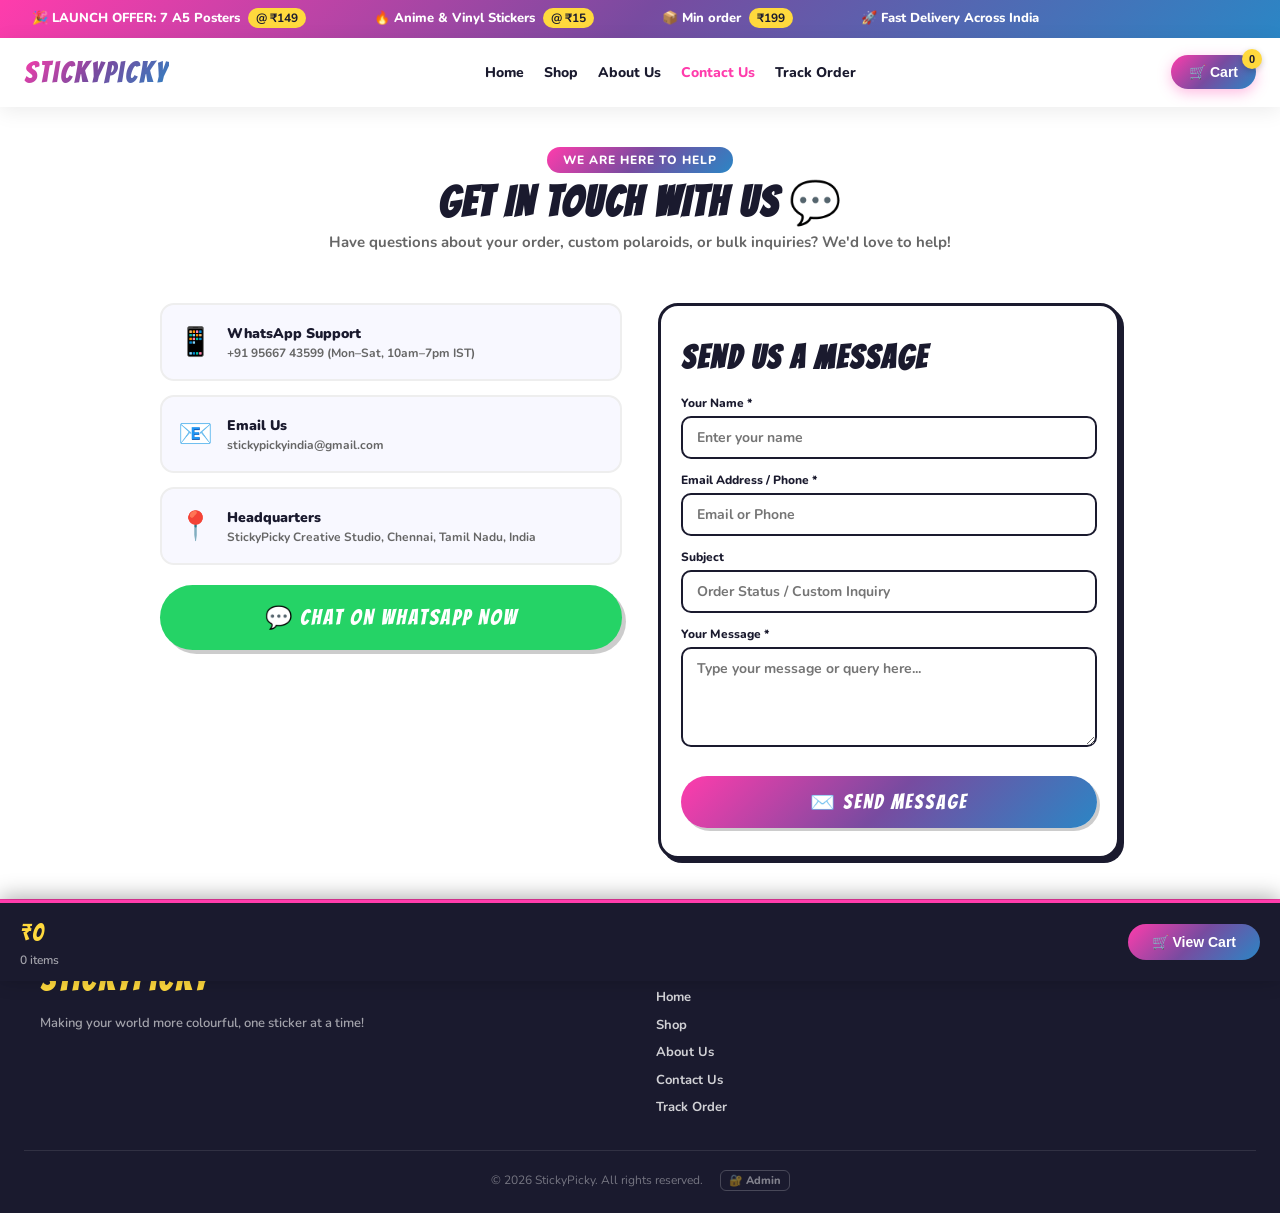
<file: contact.html>
<!DOCTYPE html>
<html lang="en">
<head>
  <meta charset="UTF-8">
  <meta name="viewport" content="width=device-width, initial-scale=1.0">
  <title>Contact Us — StickyPicky Support</title>
  <meta name="description" content="Get in touch with StickyPicky customer support via WhatsApp, Email or Contact Form for order help, bulk orders and inquiries.">
  <link href="https://fonts.googleapis.com/css2?family=Bangers&family=Nunito:wght@400;700;800;900&display=swap" rel="stylesheet">
  <link rel="stylesheet" href="css/styles.css">
  <style>
    .contact-container {
      max-width: 1000px;
      margin: 40px auto;
      padding: 0 20px;
      display: grid;
      grid-template-columns: repeat(auto-fit, minmax(320px, 1fr));
      gap: 36px;
    }
    .contact-box {
      background: #fff;
      border-radius: 20px;
      border: 3px solid var(--dk);
      box-shadow: var(--shadow-neo);
      padding: 28px 20px;
    }
    .contact-box h2 {
      font-family: 'Bangers', cursive;
      font-size: 32px;
      letter-spacing: 2px;
      margin-bottom: 12px;
    }
    .cinfo-card {
      background: #f8f8ff;
      border-radius: 14px;
      padding: 16px;
      border: 2px solid #eee;
      margin-bottom: 14px;
      display: flex;
      align-items: center;
      gap: 14px;
    }
    .cinfo-icon {
      font-size: 28px;
    }
    .cinfo-title {
      font-weight: 900;
      font-size: 14px;
      color: var(--dk);
    }
    .cinfo-sub {
      font-size: 12px;
      color: #666;
      font-weight: 700;
    }
    .fg { margin-bottom: 12px; }
    .fg label { display: block; font-weight: 800; font-size: 12px; margin-bottom: 4px; color: var(--dk); }
    .fg input, .fg textarea {
      width: 100%;
      padding: 10px 14px;
      border: 2px solid var(--dk);
      border-radius: 10px;
      font-family: 'Nunito', sans-serif;
      font-size: 14px;
      font-weight: 700;
      outline: none;
    }
    .send-btn {
      background: var(--g1);
      color: #fff;
      border: none;
      width: 100%;
      padding: 14px;
      border-radius: 50px;
      font-family: 'Bangers', cursive;
      font-size: 20px;
      cursor: pointer;
      letter-spacing: 2px;
      margin-top: 10px;
      box-shadow: 3px 3px 0 rgba(0,0,0,0.2);
    }
  </style>
</head>
<body>

  <!-- ANNOUNCEMENT MARQUEE -->
  <div class="abar">
    <div class="atrk">
      <span class="aitm">🎉 LAUNCH OFFER: 7 A5 Posters <b>@ ₹149</b></span>
      <span class="aitm">🔥 Anime & Vinyl Stickers <b>@ ₹15</b></span>
      <span class="aitm">📦 Min order <b>₹199</b></span>
      <span class="aitm">🚀 Fast Delivery Across India</span>
    </div>
  </div>

  <!-- NAVBAR -->
  <nav>
    <a href="index.html" class="logo">StickyPicky</a>
    <ul class="nav-links">
      <li><a href="index.html">Home</a></li>
      <li><a href="shop.html">Shop</a></li>
      <li><a href="about.html">About Us</a></li>
      <li><a href="contact.html" class="active">Contact Us</a></li>
      <li><a href="track.html">Track Order</a></li>
    </ul>
    <div class="nav-actions">
      <button class="mobile-toggle" onclick="toggleMobileMenu()">☰ Menu</button>
      <button class="cbtn" onclick="openCartDrawer()">🛒 Cart <span class="cnum" id="CNUM">0</span></button>
    </div>
  </nav>

  <!-- HEADER -->
  <div class="sh" style="padding-bottom:10px">
    <div class="stag">WE ARE HERE TO HELP</div>
    <h2>GET IN TOUCH WITH US 💬</h2>
    <p>Have questions about your order, custom polaroids, or bulk inquiries? We'd love to help!</p>
  </div>

  <!-- MAIN CONTACT CONTENT -->
  <div class="contact-container">
    
    <!-- CONTACT INFO -->
    <div>
      <div class="cinfo-card">
        <div class="cinfo-icon">📱</div>
        <div>
          <div class="cinfo-title">WhatsApp Support</div>
          <div class="cinfo-sub">+91 95667 43599 (Mon–Sat, 10am–7pm IST)</div>
        </div>
      </div>

      <div class="cinfo-card">
        <div class="cinfo-icon">📧</div>
        <div>
          <div class="cinfo-title">Email Us</div>
          <div class="cinfo-sub">stickypickyindia@gmail.com</div>
        </div>
      </div>

      <div class="cinfo-card">
        <div class="cinfo-icon">📍</div>
        <div>
          <div class="cinfo-title">Headquarters</div>
          <div class="cinfo-sub">StickyPicky Creative Studio, Chennai, Tamil Nadu, India</div>
        </div>
      </div>

      <a href="https://wa.me/919566743599?text=Hi!%20I%20have%20a%20question%20regarding%20StickyPicky" target="_blank" style="display:block;background:#25D366;color:#fff;text-align:center;padding:16px;border-radius:50px;font-family:'Bangers',cursive;font-size:22px;letter-spacing:2px;text-decoration:none;box-shadow:4px 4px 0 rgba(0,0,0,0.2);margin-top:20px">
        💬 CHAT ON WHATSAPP NOW
      </a>
    </div>

    <!-- MESSAGE FORM -->
    <div class="contact-box">
      <h2>SEND US A MESSAGE</h2>
      <form onsubmit="event.preventDefault(); submitContactForm();">
        <div class="fg">
          <label>Your Name *</label>
          <input type="text" id="C_NAME" required placeholder="Enter your name">
        </div>
        <div class="fg">
          <label>Email Address / Phone *</label>
          <input type="text" id="C_CONTACT" required placeholder="Email or Phone">
        </div>
        <div class="fg">
          <label>Subject</label>
          <input type="text" id="C_SUB" placeholder="Order Status / Custom Inquiry">
        </div>
        <div class="fg">
          <label>Your Message *</label>
          <textarea id="C_MSG" rows="4" required placeholder="Type your message or query here..."></textarea>
        </div>
        <button type="submit" class="send-btn">✉️ SEND MESSAGE</button>
      </form>
    </div>

  </div>

  <!-- FOOTER -->
  <footer>
    <div class="foot-container">
      <div>
        <div class="flogo">StickyPicky</div>
        <p class="ftag">Making your world more colourful, one sticker at a time!</p>
      </div>
      <div>
        <h4 style="color:var(--yw);margin-bottom:12px;font-size:16px">Quick Links</h4>
        <div class="flinks">
          <a href="index.html">Home</a>
          <a href="shop.html">Shop</a>
          <a href="about.html">About Us</a>
          <a href="contact.html">Contact Us</a>
          <a href="track.html">Track Order</a>
        </div>
      </div>
    </div>
    <div class="fbot">© 2026 StickyPicky. All rights reserved. <a href="admin.html" style="font-size:11px;color:rgba(255,255,255,0.45);text-decoration:none;margin-left:14px;font-weight:800;border:1px solid rgba(255,255,255,0.2);padding:2px 8px;border-radius:6px;">🔐 Admin</a></div>
  </footer>

  <!-- STICKY CART BAR -->
  <div class="scar" id="SCAR">
    <div>
      <div class="scpr" id="SCPR">₹0</div>
      <div class="scit" id="SCIT">0 items</div>
    </div>
    <button class="scbtn" onclick="openCartDrawer()">🛒 View Cart</button>
  </div>

  <!-- CART DRAWER MODAL -->
  <div class="cbg" id="CBG" onclick="closeCartDrawer()"></div>
  <div class="cpanel" id="CPANEL">
    <div class="cphd">
      <h3>🛒 YOUR CART</h3>
      <button class="cpclose" onclick="closeCartDrawer()">✕</button>
    </div>
    <div class="cpitems" id="CPITEMS"></div>
    <div class="cpfoot">
      <div class="cptot">
        <span>Total</span>
        <span class="cptotpr" id="CPTOT">₹0</span>
      </div>
      <a href="checkout.html" class="cobtn" style="display:block;text-align:center;text-decoration:none">💳 PROCEED TO CHECKOUT</a>
    </div>
  </div>

  <!-- SCRIPTS -->
  <script src="js/supabase.js"></script>
  <script src="js/cart.js"></script>
  <script>
    async function submitContactForm() {
      const name = document.getElementById('C_NAME').value.trim();
      const contact = document.getElementById('C_CONTACT').value.trim();
      const subject = document.getElementById('C_SUB').value.trim() || 'StickyPicky Customer Inquiry';
      const msg = document.getElementById('C_MSG').value.trim();

      if (!name || !contact || !msg) {
        showToast('⚠️ Please fill out all required fields!');
        return;
      }

      showToast('✅ Thank you ' + name + '! Preparing message...');
      
      const bodyText = `Name: ${name}%0D%0AContact: ${contact}%0D%0ASubject: ${subject}%0D%0AMessage: ${msg}`;
      const mailtoUrl = `mailto:stickypickyindia@gmail.com?subject=${encodeURIComponent(subject)}&body=${bodyText}`;
      
      try {
        if (typeof sbPost === 'function') {
          await sbPost('sv_orders', {
            id: 'ENQ_' + Date.now().toString().slice(-6),
            name: name,
            phone: contact,
            email: contact,
            addr: msg,
            pay: 'Enquiry Form',
            items: [],
            tot: 0,
            status: 'New Inquiry',
            date: new Date().toLocaleString('en-IN'),
            ts: Date.now()
          });
        }
      } catch (e) {
        console.log('Saved enquiry offline mode');
      }

      window.location.href = mailtoUrl;

      document.getElementById('C_NAME').value = '';
      document.getElementById('C_CONTACT').value = '';
      document.getElementById('C_SUB').value = '';
      document.getElementById('C_MSG').value = '';
    }
  </script>
</body>
</html>
</file>
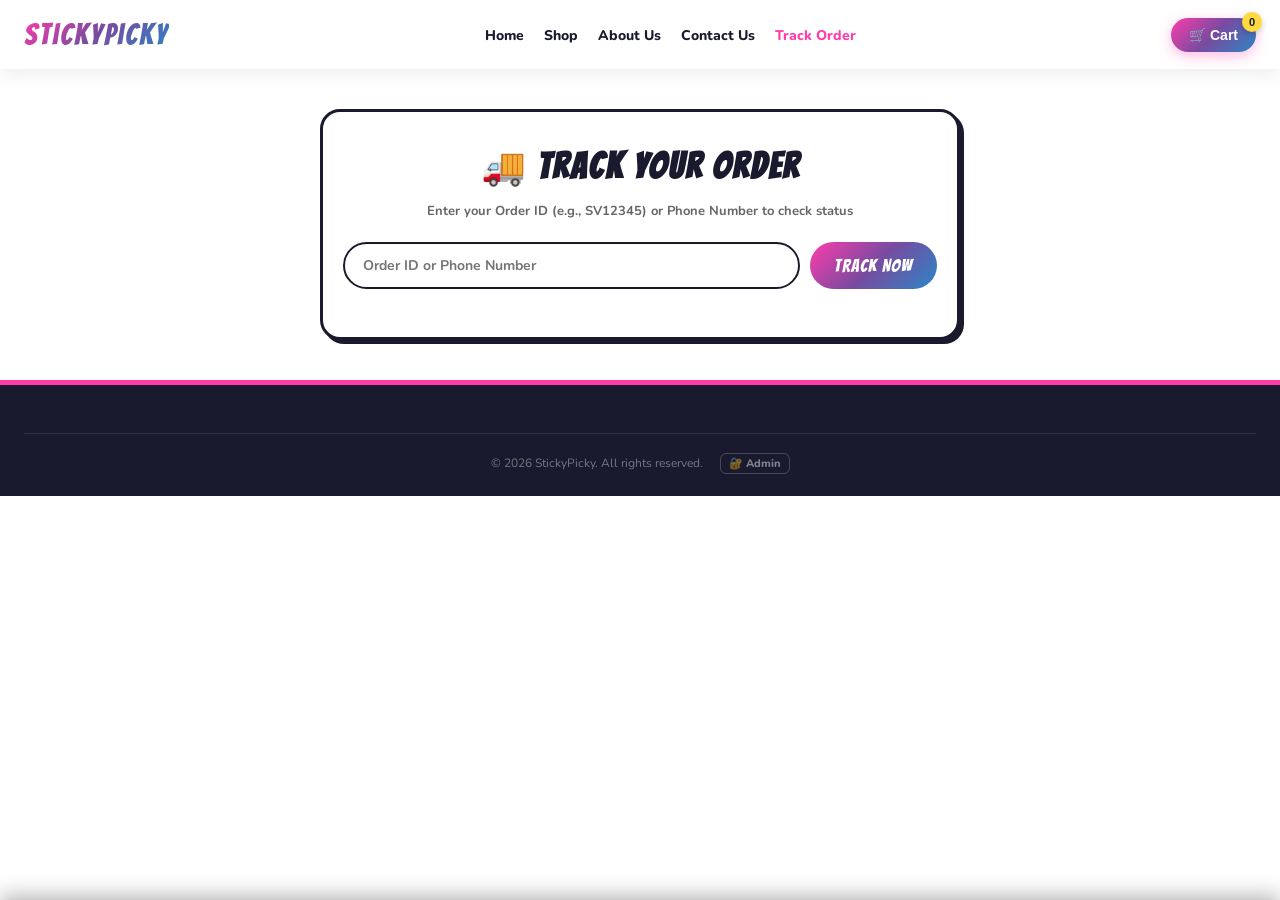
<file: track.html>
<!DOCTYPE html>
<html lang="en">
<head>
  <meta charset="UTF-8">
  <meta name="viewport" content="width=device-width, initial-scale=1.0">
  <title>Track Order — StickyPicky</title>
  <link href="https://fonts.googleapis.com/css2?family=Bangers&family=Nunito:wght@400;700;800;900&display=swap" rel="stylesheet">
  <link rel="stylesheet" href="css/styles.css">
  <style>
    .track-wrap {
      max-width: 680px;
      margin: 40px auto;
      padding: 0 20px;
    }
    .track-box {
      background: #fff;
      border-radius: 20px;
      border: 3px solid var(--dk);
      box-shadow: var(--shadow-neo);
      padding: 28px 20px;
      text-align: center;
    }
    .track-box h1 {
      font-family: 'Bangers', cursive;
      font-size: 36px;
      letter-spacing: 2px;
      margin-bottom: 8px;
    }
    .track-input-group {
      display: flex;
      gap: 10px;
      margin: 20px 0;
    }
    .track-input-group input {
      flex: 1;
      padding: 12px 18px;
      border: 2px solid var(--dk);
      border-radius: 30px;
      font-family: 'Nunito', sans-serif;
      font-size: 14px;
      font-weight: 700;
      outline: none;
    }
    .track-btn {
      background: var(--g1);
      color: #fff;
      border: none;
      padding: 12px 24px;
      border-radius: 30px;
      font-family: 'Bangers', cursive;
      font-size: 18px;
      cursor: pointer;
      letter-spacing: 1px;
    }
    .timeline {
      display: flex;
      justify-content: space-between;
      margin: 30px 0 10px;
      position: relative;
    }
    .timeline::before {
      content: '';
      position: absolute;
      top: 18px;
      left: 10%;
      right: 10%;
      height: 4px;
      background: #eee;
      z-index: 1;
    }
    .tstep {
      position: relative;
      z-index: 2;
      display: flex;
      flex-direction: column;
      align-items: center;
      gap: 6px;
    }
    .tdot {
      width: 38px;
      height: 38px;
      border-radius: 50%;
      background: #eee;
      color: #888;
      display: flex;
      align-items: center;
      justify-content: center;
      font-size: 16px;
      font-weight: 900;
      border: 3px solid #fff;
      box-shadow: 0 2px 8px rgba(0,0,0,0.1);
    }
    .tstep.active .tdot {
      background: var(--gr);
      color: var(--dk);
    }
    .tlabel {
      font-size: 12px;
      font-weight: 800;
      color: var(--dk);
    }
  </style>
</head>
<body>

  <!-- NAVBAR -->
  <nav>
    <a href="index.html" class="logo">StickyPicky</a>
    <ul class="nav-links">
      <li><a href="index.html">Home</a></li>
      <li><a href="shop.html">Shop</a></li>
      <li><a href="about.html">About Us</a></li>
      <li><a href="contact.html">Contact Us</a></li>
      <li><a href="track.html" class="active">Track Order</a></li>
    </ul>
    <div class="nav-actions">
      <button class="mobile-toggle" onclick="toggleMobileMenu()">☰ Menu</button>
      <button class="cbtn" onclick="openCartDrawer()">🛒 Cart <span class="cnum" id="CNUM">0</span></button>
    </div>
  </nav>

  <!-- TRACKING SECTION -->
  <div class="track-wrap">
    <div class="track-box">
      <h1>🚚 TRACK YOUR ORDER</h1>
      <p style="font-size:13px;font-weight:700;color:#666">Enter your Order ID (e.g., SV12345) or Phone Number to check status</p>
      
      <div class="track-input-group">
        <input type="text" id="TRACK_QUERY" placeholder="Order ID or Phone Number">
        <button class="track-btn" onclick="searchOrder()">TRACK NOW</button>
      </div>

      <div id="TRACK_RESULT" style="display:none;margin-top:20px;text-align:left"></div>
    </div>
  </div>

  <!-- FOOTER -->
  <footer>
    <div class="fbot">© 2026 StickyPicky. All rights reserved. <a href="admin.html" style="font-size:11px;color:rgba(255,255,255,0.45);text-decoration:none;margin-left:14px;font-weight:800;border:1px solid rgba(255,255,255,0.2);padding:2px 8px;border-radius:6px;">🔐 Admin</a></div>
  </footer>

  <!-- STICKY CART BAR -->
  <div class="scar" id="SCAR">
    <div>
      <div class="scpr" id="SCPR">₹0</div>
      <div class="scit" id="SCIT">0 items</div>
    </div>
    <button class="scbtn" onclick="openCartDrawer()">🛒 View Cart</button>
  </div>

  <!-- CART DRAWER MODAL -->
  <div class="cbg" id="CBG" onclick="closeCartDrawer()"></div>
  <div class="cpanel" id="CPANEL">
    <div class="cphd">
      <h3>🛒 YOUR CART</h3>
      <button class="cpclose" onclick="closeCartDrawer()">✕</button>
    </div>
    <div class="cpitems" id="CPITEMS"></div>
    <div class="cpfoot">
      <div class="cptot">
        <span>Total</span>
        <span class="cptotpr" id="CPTOT">₹0</span>
      </div>
      <a href="checkout.html" class="cobtn" style="display:block;text-align:center;text-decoration:none">💳 PROCEED TO CHECKOUT</a>
    </div>
  </div>

  <!-- SCRIPTS -->
  <script src="js/supabase.js"></script>
  <script src="js/cart.js"></script>
  <script>
    function safeStr(s) {
      return typeof window.escapeHTML === 'function' ? window.escapeHTML(String(s || '')) : String(s || '');
    }

    async function searchOrder() {
      const q = document.getElementById('TRACK_QUERY').value.trim();
      const resEl = document.getElementById('TRACK_RESULT');
      if (!q) {
        showToast('⚠️ Please enter Order ID or Phone Number');
        return;
      }

      resEl.style.display = 'block';
      resEl.innerHTML = '<p style="text-align:center;padding:20px;color:#888;font-weight:700">⏳ Searching order in database...</p>';

      try {
        const queryClean = q.replace('#','');
        const orders = await sbGet('sv_orders', `or=(id.eq.${encodeURIComponent(queryClean)},phone.eq.${encodeURIComponent(queryClean)})`);

        if (!orders || !orders.length) {
          resEl.innerHTML = `
            <div style="background:#fff0f0;border-radius:12px;padding:16px;text-align:center;border:2px solid #e53935">
              <div style="font-size:32px">❌</div>
              <h3 style="color:#e53935;font-weight:900;margin-top:4px">No Order Found</h3>
              <p style="font-size:12px;font-weight:600;color:#666">Check your order ID or phone number and try again.</p>
            </div>`;
          return;
        }

        const o = orders[0];
        const statusMap = { 'New': 1, 'Packed': 2, 'Shipped': 3, 'Delivered': 4 };
        const stepNum = statusMap[o.status] || 1;

        resEl.innerHTML = `
          <div style="background:#f9f9ff;border-radius:16px;padding:18px;border:2px solid #eee">
            <div style="display:flex;justify-content:space-between;align-items:center">
              <div>
                <span style="font-family:'Bangers',cursive;font-size:24px;color:var(--pk)">#${safeStr(o.id)}</span>
                <div style="font-weight:900;font-size:14px">${safeStr(o.name)} (${safeStr(o.phone)})</div>
                <div style="font-size:11px;color:#888">${safeStr(o.date)}</div>
              </div>
              <div style="text-align:right">
                <div style="font-family:'Bangers',cursive;font-size:24px;color:var(--pk)">₹${o.tot}</div>
                <span style="background:var(--yw);color:var(--dk);padding:3px 10px;border-radius:12px;font-size:11px;font-weight:900">${safeStr(o.status)}</span>
              </div>
            </div>

            <div class="timeline">
              <div class="tstep ${stepNum >= 1 ? 'active' : ''}">
                <div class="tdot">1</div>
                <div class="tlabel">Order Received</div>
              </div>
              <div class="tstep ${stepNum >= 2 ? 'active' : ''}">
                <div class="tdot">2</div>
                <div class="tlabel">Packed</div>
              </div>
              <div class="tstep ${stepNum >= 3 ? 'active' : ''}">
                <div class="tdot">3</div>
                <div class="tlabel">Shipped</div>
              </div>
              <div class="tstep ${stepNum >= 4 ? 'active' : ''}">
                <div class="tdot">4</div>
                <div class="tlabel">Delivered</div>
              </div>
            </div>

            <div style="font-size:12px;font-weight:700;color:#555;margin-top:10px;background:#fff;padding:10px;border-radius:8px">
              <b>📍 Delivery Address:</b> ${safeStr(o.addr)}
            </div>
          </div>
        `;
      } catch (e) {
        resEl.innerHTML = `<p style="color:#e53935;font-weight:800;text-align:center">Error fetching order: ${safeStr(e.message)}</p>`;
      }
    }
  </script>
</body>
</html>
</file>
<file: css/styles.css>
/* ============================================================
   STICKYPICKY E-COMMERCE DESIGN SYSTEM & STYLES
   ============================================================ */
:root {
  --pk: #FF3CAC;
  --pu: #784BA0;
  --bl: #2B86C5;
  --yw: #FFD93D;
  --or: #FF6B35;
  --gr: #06D6A0;
  --dk: #1a1a2e;
  --light-bg: #f8f9fe;
  --card-bg: #ffffff;
  --g1: linear-gradient(135deg, #FF3CAC 0%, #784BA0 50%, #2B86C5 100%);
  --g2: linear-gradient(135deg, #FFD93D 0%, #FF6B35 50%, #FF3CAC 100%);
  --g3: linear-gradient(135deg, #06D6A0 0%, #2B86C5 100%);
  --shadow-sm: 0 4px 12px rgba(0, 0, 0, 0.06);
  --shadow-neo: 4px 4px 0px var(--dk);
  --shadow-neo-lg: 6px 6px 0px var(--dk);
}

* {
  margin: 0;
  padding: 0;
  box-sizing: border-box;
}

html {
  scroll-behavior: smooth;
}

body {
  font-family: 'Nunito', sans-serif;
  background-color: #ffffff;
  color: var(--dk);
  overflow-x: hidden;
  line-height: 1.5;
}

a {
  text-decoration: none;
  color: inherit;
}

/* --- ANNOUNCEMENT MARQUEE --- */
.abar {
  background: var(--g1);
  color: #fff;
  padding: 9px 0;
  overflow: hidden;
  font-size: 13px;
}
.atrk {
  display: flex;
  animation: scrollMarquee 24s linear infinite;
  white-space: nowrap;
}
.aitm {
  padding: 0 32px;
  font-weight: 800;
}
.aitm b {
  background: var(--yw);
  color: var(--dk);
  padding: 2px 8px;
  border-radius: 18px;
  margin: 0 4px;
  font-size: 12px;
}
@keyframes scrollMarquee {
  0% { transform: translateX(0); }
  100% { transform: translateX(-50%); }
}

/* --- NAVBAR --- */
nav {
  background: #ffffff;
  padding: 12px 24px;
  display: flex;
  align-items: center;
  justify-content: space-between;
  box-shadow: 0 4px 20px rgba(0, 0, 0, 0.08);
  position: sticky;
  top: 0;
  z-index: 100;
}
.nav-brand {
  display: flex;
  align-items: center;
  gap: 20px;
}
.logo {
  font-family: 'Bangers', cursive;
  font-size: 30px;
  background: var(--g1);
  -webkit-background-clip: text;
  -webkit-text-fill-color: transparent;
  letter-spacing: 2px;
  cursor: pointer;
  user-select: none;
}
.nav-links {
  display: flex;
  align-items: center;
  gap: 20px;
  list-style: none;
}
.nav-links a {
  font-weight: 800;
  font-size: 14px;
  color: var(--dk);
  transition: color 0.2s;
}
.nav-links a:hover, .nav-links a.active {
  color: var(--pk);
}
.nav-actions {
  display: flex;
  align-items: center;
  gap: 12px;
}
.cbtn {
  background: var(--g1);
  color: #fff;
  border: none;
  padding: 9px 18px;
  border-radius: 30px;
  font-weight: 800;
  cursor: pointer;
  font-size: 14px;
  position: relative;
  box-shadow: 0 4px 14px rgba(255, 60, 172, 0.35);
  display: flex;
  align-items: center;
  gap: 6px;
  transition: transform 0.15s;
}
.cbtn:hover {
  transform: translateY(-2px);
}
.cnum {
  position: absolute;
  top: -6px;
  right: -6px;
  background: var(--yw);
  color: var(--dk);
  width: 20px;
  height: 20px;
  border-radius: 50%;
  font-size: 11px;
  font-weight: 900;
  display: flex;
  align-items: center;
  justify-content: center;
  box-shadow: 0 2px 6px rgba(0,0,0,0.2);
}

/* --- HERO SECTION --- */
.hero {
  position: relative;
  overflow: hidden;
  min-height: 340px;
  display: block;
}
.hero-bg {
  position: absolute;
  inset: 0;
  background: var(--g1);
}
.hero-bg-img {
  width: 100%;
  height: 100%;
  object-fit: cover;
  display: block;
  position: absolute;
  inset: 0;
}
.hero-overlay {
  position: absolute;
  inset: 0;
  background: linear-gradient(135deg, rgba(0,0,0,0.65) 0%, rgba(0,0,0,0.3) 100%);
}
.hero-inner {
  position: relative;
  z-index: 2;
  padding: 60px 20px;
  text-align: center;
  max-width: 900px;
  margin: 0 auto;
}
.hbadge {
  display: inline-block;
  background: var(--yw);
  color: var(--dk);
  font-family: 'Bangers', cursive;
  font-size: 18px;
  padding: 6px 20px;
  border-radius: 30px;
  margin-bottom: 16px;
  box-shadow: 3px 3px 0 rgba(0, 0, 0, 0.2);
  animation: wiggle 2s ease-in-out infinite;
}
@keyframes wiggle {
  0%, 100% { transform: rotate(-2deg); }
  50% { transform: rotate(2deg); }
}
.hero-inner h1 {
  font-family: 'Bangers', cursive;
  font-size: 64px;
  color: #fff;
  text-shadow: 3px 3px 0 rgba(0, 0, 0, 0.35);
  line-height: 1.05;
  letter-spacing: 3px;
  margin-bottom: 12px;
}
.hero-inner h1 span {
  color: var(--yw);
}
.hsub {
  color: rgba(255, 255, 255, 0.95);
  font-size: 18px;
  font-weight: 800;
  margin-bottom: 24px;
  text-shadow: 1px 1px 6px rgba(0, 0, 0, 0.5);
}
.hpill {
  background: #fff;
  display: inline-block;
  padding: 10px 28px;
  border-radius: 50px;
  font-family: 'Bangers', cursive;
  font-size: 26px;
  color: var(--pk);
  margin-bottom: 24px;
  box-shadow: 0 6px 20px rgba(0, 0, 0, 0.25);
  letter-spacing: 2px;
}
.hbtns {
  display: flex;
  gap: 14px;
  justify-content: center;
  flex-wrap: wrap;
}
.by {
  background: var(--yw);
  color: var(--dk);
  padding: 14px 28px;
  border: none;
  border-radius: 50px;
  font-weight: 900;
  font-size: 15px;
  cursor: pointer;
  box-shadow: 4px 4px 0 rgba(0, 0, 0, 0.2);
  text-decoration: none;
  display: inline-block;
  transition: transform 0.15s;
}
.by:hover {
  transform: scale(1.04);
}
.bw {
  background: transparent;
  color: #fff;
  padding: 14px 28px;
  border: 3px solid #fff;
  border-radius: 50px;
  font-weight: 900;
  font-size: 15px;
  cursor: pointer;
  text-decoration: none;
  display: inline-block;
  transition: background 0.2s;
}
.bw:hover {
  background: rgba(255, 255, 255, 0.15);
}

/* --- BANNER CAROUSEL --- */
.hbanner-wrap {
  position: relative;
  overflow: hidden;
  background: var(--dk);
}
.hbanner-track {
  display: flex;
  transition: transform 0.5s cubic-bezier(0.4, 0, 0.2, 1);
}
.hbanner-slide {
  min-width: 100%;
  position: relative;
  overflow: hidden;
}
.hbanner-slide img {
  width: 100%;
  height: 320px;
  object-fit: cover;
  display: block;
}
.hbanner-slide .hbs-over {
  position: absolute;
  inset: 0;
  background: linear-gradient(to top, rgba(0,0,0,0.8) 0%, rgba(0,0,0,0.15) 70%);
  display: flex;
  flex-direction: column;
  justify-content: flex-end;
  padding: 28px 24px;
}
.hbs-badge {
  display: inline-block;
  background: var(--pk);
  color: #fff;
  font-weight: 900;
  font-size: 12px;
  padding: 4px 12px;
  border-radius: 18px;
  margin-bottom: 8px;
  width: fit-content;
}
.hbs-title {
  font-family: 'Bangers', cursive;
  font-size: 36px;
  color: #fff;
  letter-spacing: 2px;
  line-height: 1.1;
  margin-bottom: 6px;
  text-shadow: 2px 2px 0 rgba(0, 0, 0, 0.4);
}
.hbs-sub {
  font-size: 14px;
  color: rgba(255, 255, 255, 0.9);
  font-weight: 700;
  margin-bottom: 14px;
}
.hbs-btn {
  display: inline-block;
  background: var(--yw);
  color: var(--dk);
  padding: 10px 24px;
  border: none;
  border-radius: 30px;
  font-weight: 900;
  font-size: 14px;
  cursor: pointer;
  box-shadow: 3px 3px 0 rgba(0, 0, 0, 0.3);
  width: fit-content;
}

.hbanner-dots {
  position: absolute;
  bottom: 12px;
  left: 50%;
  transform: translateX(-50%);
  display: flex;
  gap: 8px;
  z-index: 5;
}
.hbd {
  width: 9px;
  height: 9px;
  border-radius: 50%;
  background: rgba(255, 255, 255, 0.4);
  cursor: pointer;
  transition: all 0.2s;
}
.hbd.on {
  background: #fff;
  transform: scale(1.3);
}
.hbarr {
  position: absolute;
  top: 50%;
  transform: translateY(-50%);
  background: rgba(255, 255, 255, 0.25);
  border: none;
  color: #fff;
  width: 36px;
  height: 36px;
  border-radius: 50%;
  cursor: pointer;
  font-size: 20px;
  display: flex;
  align-items: center;
  justify-content: center;
  z-index: 5;
  backdrop-filter: blur(4px);
}
.hbarr.prev { left: 12px; }
.hbarr.next { right: 12px; }

/* --- SECTION HEADERS --- */
.sh {
  text-align: center;
  padding: 40px 20px 20px;
  max-width: 800px;
  margin: 0 auto;
}
.sh h2 {
  font-family: 'Bangers', cursive;
  font-size: 42px;
  letter-spacing: 2px;
  line-height: 1.05;
}
.sh p {
  color: #666;
  font-weight: 700;
  margin-top: 6px;
  font-size: 15px;
}
.stag {
  display: inline-block;
  background: var(--g1);
  color: #fff;
  font-weight: 800;
  font-size: 12px;
  padding: 4px 16px;
  border-radius: 20px;
  margin-bottom: 8px;
  letter-spacing: 1px;
}

/* --- CATEGORIES GRID --- */
.cats {
  padding: 12px 20px 32px;
  max-width: 1200px;
  margin: 0 auto;
}
.cgrid {
  display: grid;
  grid-template-columns: repeat(auto-fit, minmax(220px, 1fr));
  gap: 16px;
}
.ccard {
  border-radius: 20px;
  padding: 16px;
  text-align: center;
  cursor: pointer;
  border: 3px solid var(--dk);
  box-shadow: var(--shadow-neo);
  text-decoration: none;
  display: block;
  transition: transform 0.15s, box-shadow 0.15s;
  overflow: hidden;
}
.ccard:hover {
  transform: translate(-3px, -3px);
  box-shadow: 7px 7px 0 var(--dk);
}
.ccard:active {
  transform: translate(2px, 2px);
  box-shadow: 2px 2px 0 var(--dk);
}
.ccard:nth-child(1) { background: linear-gradient(135deg, #FFD93D, #FF6B35); }
.ccard:nth-child(2) { background: linear-gradient(135deg, #FF3CAC, #784BA0); }
.ccard:nth-child(3) { background: linear-gradient(135deg, #2B86C5, #06D6A0); }
.ccard:nth-child(4) { background: linear-gradient(135deg, #FF3CAC, #FFD93D); }
.cimg {
  height: 120px;
  border-radius: 14px;
  overflow: hidden;
  margin-bottom: 10px;
  border: 2.5px solid var(--dk);
  background: #fff;
}
.cimg img {
  width: 100%;
  height: 100%;
  object-fit: cover;
  display: block;
}
.cnm {
  font-family: 'Bangers', cursive;
  font-size: 24px;
  color: #fff;
  text-shadow: 2px 2px 0 rgba(0, 0, 0, 0.2);
  letter-spacing: 1px;
}
.cpr {
  background: #fff;
  color: var(--dk);
  font-weight: 900;
  font-size: 12px;
  padding: 3px 12px;
  border-radius: 20px;
  display: inline-block;
  margin-top: 6px;
}

/* --- PRODUCT CARDS --- */
.prods {
  padding: 12px 20px 36px;
  max-width: 1200px;
  margin: 0 auto;
}
.pgrid {
  display: grid;
  grid-template-columns: repeat(auto-fill, minmax(240px, 1fr));
  gap: 20px;
}
.pcard {
  background: #fff;
  border-radius: 20px;
  border: 3px solid var(--dk);
  box-shadow: var(--shadow-neo);
  overflow: hidden;
  position: relative;
  transition: transform 0.15s, box-shadow 0.15s;
  display: flex;
  flex-direction: column;
}
.pcard:hover {
  transform: translate(-3px, -3px);
  box-shadow: 8px 8px 0 var(--dk);
}
.pthumb {
  height: 180px;
  position: relative;
  overflow: hidden;
  background: #f5f5f5;
  cursor: pointer;
}
.pthumb img {
  width: 100%;
  height: 100%;
  object-fit: cover;
  display: block;
  transition: transform 0.3s ease;
}
.pcard:hover .pthumb img {
  transform: scale(1.05);
}
.pbadge {
  position: absolute;
  top: 10px;
  right: 10px;
  background: var(--pk);
  color: #fff;
  font-weight: 900;
  font-size: 11px;
  padding: 4px 10px;
  border-radius: 20px;
  border: 2px solid #fff;
  z-index: 1;
}
.pbadge.hot { background: var(--or); }
.pbadge.new { background: var(--gr); color: var(--dk); }
.pbadge.trend { background: var(--pu); }

.pinfo {
  padding: 14px;
  display: flex;
  flex-direction: column;
  flex: 1;
}
.pinfo h3 {
  font-weight: 900;
  font-size: 15px;
  margin-bottom: 4px;
  color: var(--dk);
  cursor: pointer;
}
.pinfo h3:hover {
  color: var(--pk);
}
.pinfo p {
  font-size: 12px;
  color: #777;
  margin-bottom: 12px;
  flex: 1;
}
.prow {
  display: flex;
  align-items: center;
  justify-content: space-between;
  margin-top: auto;
}
.pprice {
  font-family: 'Bangers', cursive;
  font-size: 24px;
  color: var(--pk);
  letter-spacing: 1px;
}
.abtn {
  background: var(--g1);
  color: #fff;
  border: none;
  padding: 8px 16px;
  border-radius: 20px;
  font-weight: 900;
  font-size: 13px;
  cursor: pointer;
  box-shadow: 2px 2px 0 rgba(0, 0, 0, 0.15);
  transition: transform 0.1s;
}
.abtn:hover {
  transform: scale(1.05);
}

/* --- LAUNCH OFFER CARD --- */
.osec {
  padding: 12px 20px 40px;
  max-width: 800px;
  margin: 0 auto;
}
.ocard {
  background: var(--g2);
  border-radius: 24px;
  border: 4px solid var(--dk);
  box-shadow: var(--shadow-neo-lg);
  padding: 32px 24px;
  text-align: center;
  position: relative;
  overflow: hidden;
}
.oribb {
  position: absolute;
  top: 20px;
  left: -30px;
  background: var(--dk);
  color: var(--yw);
  font-family: 'Bangers', cursive;
  font-size: 13px;
  padding: 6px 42px;
  transform: rotate(-35deg);
  letter-spacing: 2px;
}
.ocard h2 {
  font-family: 'Bangers', cursive;
  font-size: 48px;
  color: #fff;
  text-shadow: 3px 3px 0 rgba(0, 0, 0, 0.2);
  line-height: 1;
  margin-bottom: 6px;
  letter-spacing: 2px;
}
.ostrike {
  color: rgba(255, 255, 255, 0.75);
  font-weight: 700;
  text-decoration: line-through;
  font-size: 16px;
}
.obig {
  font-family: 'Bangers', cursive;
  font-size: 64px;
  color: var(--yw);
  text-shadow: 4px 4px 0 rgba(0, 0, 0, 0.2);
  letter-spacing: 3px;
  line-height: 1;
}
.olist {
  background: rgba(255, 255, 255, 0.2);
  border-radius: 14px;
  padding: 12px;
  margin: 16px 0;
}
.olist p {
  color: #fff;
  font-weight: 800;
  font-size: 14px;
  margin: 4px 0;
}
.obtn {
  background: var(--dk);
  color: var(--yw);
  width: 100%;
  padding: 16px;
  border: none;
  border-radius: 50px;
  font-family: 'Bangers', cursive;
  font-size: 24px;
  cursor: pointer;
  letter-spacing: 3px;
  box-shadow: 4px 4px 0 rgba(0, 0, 0, 0.3);
  animation: pulseDeal 2s infinite;
}
@keyframes pulseDeal {
  0%, 100% { transform: scale(1); }
  50% { transform: scale(1.02); }
}

/* --- REVIEWS & WHY US --- */
.wsec {
  background: #f9f9ff;
  padding: 40px 20px;
}
.wgrid {
  display: grid;
  grid-template-columns: repeat(auto-fit, minmax(180px, 1fr));
  gap: 16px;
  max-width: 1200px;
  margin: 20px auto 0;
}
.wcard {
  background: #fff;
  border-radius: 16px;
  border: 3px solid var(--dk);
  box-shadow: var(--shadow-neo);
  padding: 20px 14px;
  text-align: center;
}
.wico { font-size: 36px; margin-bottom: 8px; }
.wcard h3 { font-weight: 900; font-size: 14px; color: var(--dk); margin-bottom: 4px; }
.wcard p { font-size: 12px; color: #666; font-weight: 600; }

.rsec { padding: 40px 20px; max-width: 1200px; margin: 0 auto; }
.rgrid { display: grid; grid-template-columns: repeat(auto-fit, minmax(260px, 1fr)); gap: 16px; margin-top: 20px; }
.rcard { background: #fff; border-radius: 16px; border: 3px solid var(--dk); box-shadow: var(--shadow-neo); padding: 18px; }
.rstars { color: var(--yw); font-size: 18px; margin-bottom: 6px; }
.rtxt { font-size: 13px; font-weight: 600; color: #444; margin-bottom: 10px; }
.rnm { font-weight: 900; font-size: 12px; color: var(--pk); }
.rchk { font-size: 11px; color: var(--gr); font-weight: 700; }

/* --- INSTAGRAM GRID --- */
.isec { padding: 40px 20px; background: var(--dk); }
.isec .sh h2 { color: #fff; } .isec .sh p { color: rgba(255,255,255,0.6); }
.igrid { display: grid; grid-template-columns: repeat(auto-fit, minmax(140px, 1fr)); gap: 10px; max-width: 1000px; margin: 20px auto 0; }
.iitem { aspect-ratio: 1; border-radius: 12px; overflow: hidden; border: 2px solid rgba(255,255,255,0.15); }
.ifollow { text-align: center; margin-top: 24px; }
.ifollow a { background: var(--g1); color: #fff; padding: 12px 28px; border-radius: 50px; font-weight: 900; font-size: 14px; display: inline-block; }

/* --- FOOTER --- */
footer {
  background: var(--dk);
  color: #fff;
  padding: 48px 24px 24px;
  border-top: 5px solid var(--pk);
}
.foot-container {
  max-width: 1200px;
  margin: 0 auto;
  display: grid;
  grid-template-columns: repeat(auto-fit, minmax(220px, 1fr));
  gap: 32px;
  margin-bottom: 32px;
}
.flogo { font-family: 'Bangers', cursive; font-size: 36px; color: var(--yw); letter-spacing: 2px; margin-bottom: 8px; }
.ftag { font-size: 13px; color: rgba(255,255,255,0.6); font-weight: 600; margin-bottom: 16px; }
.flinks { display: flex; flex-direction: column; gap: 8px; }
.flinks a { color: rgba(255,255,255,0.8); font-size: 13px; font-weight: 700; transition: color 0.2s; }
.flinks a:hover { color: var(--yw); }
.fcon { background: rgba(255,255,255,0.06); border-radius: 14px; padding: 16px; }
.fcon p { font-size: 13px; color: rgba(255,255,255,0.8); font-weight: 600; margin: 4px 0; }
.fbot { text-align: center; font-size: 12px; color: rgba(255,255,255,0.4); padding-top: 20px; border-top: 1px solid rgba(255,255,255,0.1); }

/* --- FLOATING CART & WHATSAPP --- */
.scar {
  position: fixed;
  bottom: 0;
  left: 0;
  right: 0;
  background: var(--dk);
  padding: 12px 20px;
  z-index: 200;
  display: flex;
  align-items: center;
  justify-content: space-between;
  box-shadow: 0 -4px 20px rgba(0,0,0,0.3);
  border-top: 3px solid var(--pk);
  transform: translateY(100%);
  transition: transform 0.3s;
}
.scar.on { transform: translateY(0); }
.scpr { font-family: 'Bangers', cursive; font-size: 24px; color: var(--yw); letter-spacing: 1px; }
.scit { font-size: 12px; color: rgba(255,255,255,0.6); font-weight: 600; }
.scbtn { background: var(--g1); color: #fff; border: none; padding: 10px 24px; border-radius: 30px; font-weight: 900; font-size: 14px; cursor: pointer; }

.wabtn {
  position: fixed;
  bottom: 84px;
  right: 18px;
  background: #25D366;
  color: #fff;
  width: 54px;
  height: 54px;
  border-radius: 50%;
  display: flex;
  align-items: center;
  justify-content: center;
  font-size: 26px;
  box-shadow: 0 4px 20px rgba(37,211,102,0.5);
  z-index: 199;
  text-decoration: none;
  animation: bounceWa 3s ease-in-out infinite;
}
@keyframes bounceWa {
  0%, 100% { transform: translateY(0); }
  50% { transform: translateY(-8px); }
}

/* --- CART DRAWER --- */
.cbg { position: fixed; inset: 0; background: rgba(0,0,0,0.6); z-index: 499; display: none; }
.cbg.on { display: block; }
.cpanel {
  position: fixed;
  top: 0;
  right: -100%;
  width: 100%;
  max-width: 420px;
  height: 100%;
  background: #fff;
  z-index: 500;
  transition: right 0.3s ease;
  display: flex;
  flex-direction: column;
  box-shadow: -6px 0 24px rgba(0,0,0,0.2);
}
.cpanel.on { right: 0; }
.cphd { background: var(--g1); padding: 20px; display: flex; align-items: center; justify-content: space-between; }
.cphd h3 { font-family: 'Bangers', cursive; font-size: 26px; color: #fff; letter-spacing: 2px; }
.cpclose { background: none; border: none; color: #fff; font-size: 26px; cursor: pointer; font-weight: 900; }
.cpitems { flex: 1; overflow-y: auto; padding: 16px; }
.cpitem { display: flex; align-items: center; gap: 12px; border-bottom: 2px solid #f0f0f0; padding: 12px 0; }
.cpth { width: 64px; height: 64px; border-radius: 12px; overflow: hidden; flex-shrink: 0; border: 2px solid #eee; }
.cpth img { width: 100%; height: 100%; object-fit: cover; }
.cpnm { font-weight: 900; font-size: 13px; margin-bottom: 2px; }
.cppr { font-family: 'Bangers', cursive; font-size: 20px; color: var(--pk); letter-spacing: 1px; }
.cpqty { display: flex; align-items: center; gap: 8px; margin-top: 4px; }
.qbtn { background: var(--g1); color: #fff; border: none; width: 24px; height: 24px; border-radius: 50%; font-weight: 900; cursor: pointer; font-size: 14px; display: flex; align-items: center; justify-content: center; }
.cpfoot { padding: 20px; border-top: 3px solid #eee; background: #fff; }
.cptot { display: flex; justify-content: space-between; align-items: center; margin-bottom: 10px; }
.cptot span:first-child { font-weight: 800; font-size: 15px; }
.cptotpr { font-family: 'Bangers', cursive; font-size: 28px; color: var(--pk); letter-spacing: 2px; }
.minnote { background: #fff3cd; color: #856404; padding: 8px 12px; border-radius: 8px; font-size: 12px; font-weight: 700; margin-bottom: 10px; text-align: center; display: none; }
.cobtn { background: var(--g1); color: #fff; border: none; width: 100%; padding: 16px; border-radius: 50px; font-family: 'Bangers', cursive; font-size: 22px; cursor: pointer; letter-spacing: 2px; }

/* --- TOAST --- */
.tst {
  position: fixed;
  bottom: 90px;
  left: 50%;
  transform: translateX(-50%) translateY(20px);
  background: var(--dk);
  color: #fff;
  padding: 10px 24px;
  border-radius: 30px;
  font-weight: 800;
  font-size: 13px;
  z-index: 900;
  opacity: 0;
  transition: all 0.3s;
  white-space: nowrap;
  border: 2px solid var(--pk);
  box-shadow: 0 4px 16px rgba(0,0,0,0.3);
}
.tst.on { opacity: 1; transform: translateX(-50%) translateY(0); }

/* --- MODAL DIALOGS --- */
.polmod { position: fixed; inset: 0; background: rgba(0,0,0,0.65); z-index: 700; display: none; align-items: flex-end; justify-content: center; }
.polmod.on { display: flex; }
.polbox { background: #fff; border-radius: 24px 24px 0 0; width: 100%; max-width: 540px; max-height: 85vh; overflow-y: auto; padding: 24px 20px 40px; }
.polbox h2 { font-family: 'Bangers', cursive; font-size: 28px; letter-spacing: 2px; margin-bottom: 12px; }
.polbox h3 { font-weight: 900; font-size: 15px; margin: 14px 0 4px; color: var(--pk); }
.polbox p { font-size: 12px; color: #555; font-weight: 600; line-height: 1.7; margin-bottom: 8px; }
.polcl { float: right; background: none; border: none; font-size: 24px; cursor: pointer; color: #bbb; }

/* --- MOBILE MENU TOGGLE --- */
.mobile-toggle {
  display: none;
  background: var(--g1);
  color: #fff;
  border: none;
  padding: 8px 14px;
  border-radius: 20px;
  font-weight: 800;
  font-size: 13px;
  cursor: pointer;
}

/* --- RESPONSIVE ADJUSTMENTS --- */
@media (max-width: 768px) {
  .mobile-toggle {
    display: block;
  }
  .nav-links {
    display: none;
    position: absolute;
    top: 100%;
    left: 0;
    right: 0;
    background: #ffffff;
    flex-direction: column;
    padding: 16px;
    gap: 14px;
    box-shadow: 0 10px 24px rgba(0,0,0,0.12);
    border-bottom: 3px solid var(--pk);
  }
  .nav-links.open {
    display: flex;
  }
  .hero-inner h1 { font-size: 42px; }
  .hero-inner { padding: 40px 16px; }
  .hbanner-slide img { height: 240px; }
  .hbs-title { font-size: 26px; }
  .sh h2 { font-size: 32px; }
}

@media (max-width: 500px) {
  .pgrid {
    grid-template-columns: repeat(2, 1fr);
    gap: 10px;
  }
  .pcard {
    border-width: 2px;
  }
  .pthumb {
    height: 130px;
  }
  .pinfo {
    padding: 8px 10px;
  }
  .pinfo h3 {
    font-size: 13px;
  }
  .pinfo p {
    font-size: 10px;
    margin-bottom: 6px;
  }
  .pprice {
    font-size: 16px;
  }
  .abtn {
    font-size: 11px;
    padding: 4px 10px;
  }
  .cgrid {
    grid-template-columns: repeat(2, 1fr);
    gap: 10px;
  }
  .ccard {
    padding: 10px;
    border-width: 2px;
  }
  .cimg {
    height: 80px;
    border-width: 2px;
  }
  .cnm {
    font-size: 16px;
  }
  .cpr {
    font-size: 10px;
    padding: 2px 8px;
  }
  .sh h2 {
    font-size: 26px;
  }
  .co-container {
    padding: 12px;
    gap: 14px;
  }
  .co-box {
    padding: 16px;
  }
  nav {
    padding: 10px 14px;
  }
  .logo {
    font-size: 22px;
  }
  .polbox {
    padding: 16px 14px 30px;
  }
  .tst {
    font-size: 11px;
    padding: 8px 16px;
    bottom: 80px;
  }
}
</file>
